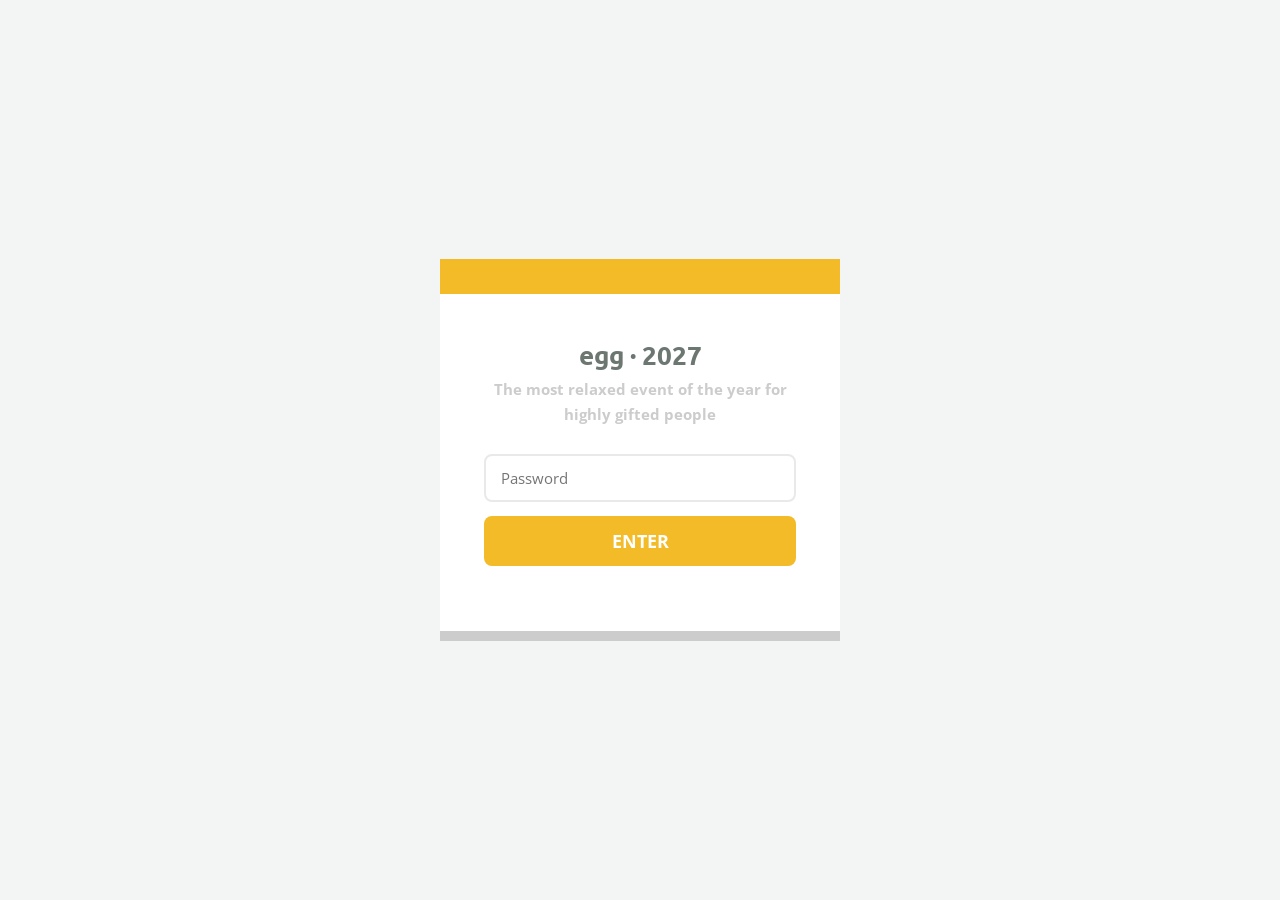
<file: index.html>
<!DOCTYPE HTML>
<!--
	TXT by HTML5 UP
	html5up.net | @ajlkn
	Free for personal and commercial use under the CCA 3.0 license (html5up.net/license)
-->
<html>
	<head>
		<script>
			if (sessionStorage.getItem('egg_auth') !== 'ok') {
				window.location.replace('login.html');
			}
		</script>
		<title>egg ‧ 2027</title>
		<meta charset="utf-8" />
		<meta name="viewport" content="width=device-width, initial-scale=1, user-scalable=no" />
		<meta name="theme-color" content="#F4BB29" />
		<meta name="description" content="egg ‧ 2027" />
		<link rel="manifest" href="manifest.json" />
		<link rel="icon" type="image/png" href="icons/icon-192.png" />
		<link rel="apple-touch-icon" href="icons/icon-192.png" />
		<link rel="stylesheet" href="assets/css/main.css" />
	</head>
 
	<body class="homepage is-preload">
		<div id="page-wrapper">
	
	
			<!-- Header -->
				<header id="header">
					<div class="logo container">
						<div>
							<h1 id="logo">egg ‧ 2027</h1>
							<p>Frankfurt am Main, May 27 - 30</p>
						</div>
					</div>
				</header>

			<!-- Navigation Menu -->
				<nav id="nav">
					<ul>
						<li class="current">
							<a href="#">Menu</a>
							<ul>
								<li><a href="#important-information">Important information</a></li>
								<li><a href="#venue">Venue & City</a></li>
								<li><a href="#getting-there">Getting there</a></li>							
								<li><a href="#programme">Programme</a></li>
								<li><a href="#germany">Germany Tips</a></li>
								<!--
								<li><a href="#community-welfare">Community Welfare</a></li>-->
								<li><a href="#emergency">Emergency</a></li>
								<li><a href="impressum.html">Legal</a></li>
							</ul>
						</li>

						<li><a href="index.html">Start</a></li>
						<li><a href="https://egg.3090.eu" target="_blank">3090.eu</a></li>
						<li><a href="https://wiki.3090.eu/2027/start" target="_blank">Wiki</a></li>
						<li><a href="https://dsc.3090.eu/categories" target="_blank">Tanagra</a></li>
						<li><a href="https://egg-shop.myspreadshop.net/" target="_blank">egg ‧ store</a></li>
					</ul>
				</nav>

			<!-- Banner -->
				<section id="banner">
					<div class="content">
						<h2>egg ‧ 2027</h2>
						<p>Frankfurt am Main, May 27 - 30</p>
						<p>The most relaxed event of the year for highly gifted people</p>
						<!-- Countdown -->
						<a href="#" class="button scrolly" id="countdownBtn" aria-live="polite" onclick="showEasterEgg(); return false;">T - loading...</a>
						<script>
							let easterEggActive = false;

							function updateCountdown() {
								if (easterEggActive) return;
								const eventDate = new Date("2027-05-27T10:00:00+02:00");
								const now = new Date();
								const diff = Math.max(0, eventDate - now);
								const totalSeconds = Math.floor(diff / 1000);
								const days = Math.floor(totalSeconds / 86400);
								const hours = Math.floor((totalSeconds % 86400) / 3600);
								const minutes = Math.floor((totalSeconds % 3600) / 60);
								const seconds = totalSeconds % 60;

								const pad = value => String(value).padStart(2, "0");
								document.getElementById("countdownBtn").textContent =
								`T - ${days}d ${pad(hours)}h ${pad(minutes)}m ${pad(seconds)}s`;
							}

							function showEasterEgg() {
								if (easterEggActive) return;
								easterEggActive = true;

								const eventDate = new Date("2027-05-27T10:00:00+02:00");
								const now = new Date();
								const totalSeconds = Math.floor(Math.max(0, eventDate - now) / 1000);

								document.getElementById("countdownBtn").textContent =
								`T - ${totalSeconds.toLocaleString()} seconds`;

								setTimeout(function() {
								easterEggActive = false;
								updateCountdown();
								}, 3000);
							}

							updateCountdown();
							setInterval(updateCountdown, 1000);
						</script>


					</div>
				</section>

			<!-- Main -->
				<section id="main">
					<div class="container">
						<div class="row gtr-200">
							<div class="col-12">

					<!-- Highlight -->		
					<section class="box highlight">

						<!-- Weather -->								
							<section id="weather-section" aria-label="Weather forecast">
									<div id="weather-widget" aria-live="polite" role="region" aria-label="Weather forecast">
										<div id="weather-today" class="weather-line" title="Today">Loading weather…</div>
										<div id="weather-tomorrow" class="weather-line" title="Tomorrow"></div>
									</div>
							</section>									
						<!-- Calendar & Important Information -->	
							<section>
							<ul class="calendar-days">
								<li><a href="days/thursday.html"><span class="day-number">27</span><span class="day-name">Thu</span></a></li>
								<li><a href="days/friday.html"><span class="day-number">28</span><span class="day-name">Fri</span></a></li>
								<li><a href="days/saturday.html"><span class="day-number">29</span><span class="day-name">Sat</span></a></li>
								<li><a href="days/sunday.html"><span class="day-number">30</span><span class="day-name">Sun</span></a></li>
							</ul>										<header>
									<h2 id="important-information">Important information & FAQ</h2>
									<p>Practical points that remain relevant throughout the meeting</p>
								</header>
								<ul class="actions">
									<li><button type="button" class="button" id="important-information-toggle" aria-expanded="false" aria-controls="important-information-content">Read</button></li>
								</ul>
								<div id="important-information-content" hidden style="text-align: left;">
								<p>
									The event is not open to the general public, but only to members of selected
									99.9th-percentile-plus (3.090 σ ↥) HIQ societies and their guests.
									See the <a href="https://egg.3090.eu/" target="_blank">Registration page</a> for more information.<br>
									Logistical details such as accommodation, travel, venue access and the
									programme are documented elsewhere and can be accessed through the site navigation.
								</p>

								<h3>🚭 Smoking</h3>
								<p>
									Smoking and vaping are <strong>not permitted in the building or the courtyard</strong>.<br>
									Please be considerate towards participants who are sensitive to smoke. When
									smoking outside, keep an appropriate distance from entrances, windows and
									other people, and avoid exposing others to smoke unnecessarily.
								</p>

								<h3>📸 Photography and Privacy</h3>

								<p>
									During the meeting, participants may take photographs and videos for private
									personal use. However, publishing, sharing or otherwise making available any
									image or video in which another participant is identifiable requires that
									person's explicit prior consent. Silence, lack of objection or the absence of
									a red lanyard do not constitute consent.<br>
									A red lanyard indicates that the wearer does not wish to be photographed,
									even for private use. Please respect this wish.<br>
									<strong>Participants are responsible for ensuring their own compliance with applicable
									privacy and data protection laws, including the</strong> <a href="https://gdpr-info.eu/" target="_blank">GDPR</a>. 
									The organisers cannot monitor or control the actions of individual participants and accept no
									responsibility for privacy or GDPR-related issues arising from photographs or
									videos taken, shared or published by attendees.
								</p>

								<h3>💐 Respect the People Doing the Work</h3>
								<p>
									egg is a meeting created by members for members, and it only happens because volunteers 
									invest a considerable amount of their personal time and effort. <br>
									Nobody is paid to organise, support or run the event.<br>
									Please treat volunteers with the same courtesy and respect you would expect yourself. 
									Be patient when help is needed, understand that resources are limited, and remember 
									that every contribution is made voluntarily. By participating, welcoming newcomers 
									and supporting one another, you help make egg a better experience for everyone.<br>
									➡️ Respect also means being mindful of volunteer workload, including
									<strong>consulting this wiki before asking questions</strong>.
								</p>
								<p>
									To ensure smooth coordination and technical stability, <strong> only official team
									members </strong>(identifiable by the red event logo) are authorised to communicate
									with venue staff regarding organisational matters. <br>
									Participants are kindly asked <strong>not to contact venue personnel directly or operate any technical
									equipment</strong>, including mixing consoles, lighting controls or accessing
									technical areas. If you have a request or notice a need, please contact a
									team member.
								</p>

								<h3>🫶🏻 Respect Vulnerabilities of Other Participants</h3>
								<p>
									egg is often described as having a uniquely familiar atmosphere. People
									speak openly about personal matters and vulnerabilities, and there is
									frequently generosity towards less well-off participants.<br>
									On rare occasions, some participants have felt that this openness was
									exploited, for example when private conversations later turned into
									unsolicited professional approaches, or when social generosity was perceived
									as being deliberately taken advantage of. There is a large grey area here;
									please err on the side of caution.
								</p>

								<h3>👌 Respect Others</h3>
								<p>
									We ask everyone not to reinforce the stereotype of highly gifted people as
									socially insensitive or awkward, especially when identifiable as part of the
									egg community. Courtesy, patience and basic social consideration are
									expected throughout the meeting.
								</p>

								<h3>🙋🏻‍♂️ Unannounced Guests</h3>
								<p>
									<strong>No unannounced or unregistered guests</strong> are allowed,
									regardless of how briefly someone intends to attend. If a person is present
									at the meeting, that person must be properly registered.
								</p>

								<h3>🐉 Animals</h3>
								<p>
									Participants are <strong>strongly advised to leave pets at home</strong>.
									No animals of any kind are permitted on the premises except for service
									animals that have been formally approved in advance by the organisers. All
									other animals—including emotional support animals, therapy animals and
									pets—will not be allowed entry.
								</p>

								<h3>🚂 Getting There</h3>
								<p>
									Please consider the environment when travelling and prefer trains over
									aeroplanes whenever possible. Alternatively, share a car. Frankfurt Airport
									is connected to local and international rail networks and offers a direct
									S-Bahn connection (S8 and S9) to Konstablerwache in less than 20 minutes for
									under €7.
								</p>

								<h3>🎹 Open Stage</h3>
								<p>
									We are planning to host our usual Open Stage, with more information to
									follow soon. If you have musical skills, would like to showcase something
									cultural (such as poetry readings or folk dance), or possess a unique
									talent that you would like to share, there are still open slots available.<br>
									Contact us at: <a href="mailto:open_stage@3090.eu">open_stage@3090.eu</a>
								</p>

								<h3>💬 Is There an Online Group for Participants?</h3>
								<p>
									We have a Discourse forum at
									<a href="https://dsc.3090.eu/categories" target="_blank">Discourse</a>
									where all registered participants are invited to join.
								</p>

								<h3>🕑 At What Time Does the Meeting Start and End?</h3>
								<p>
									As egg Thursday is a public holiday in some countries, the meeting begins on
									Thursday. Doors open at 10:00, and as people arrive the meeting gradually
									gets underway. By evening, a good number of participants are usually present.
									There is no formal programme on Thursday; some people go out for dinner,
									while others remain at the venue to welcome new arrivals. The venue closes
									at 22:00.<br>>
									On Sunday, participants generally gather again around 10:00. Those who went
									out on Saturday night may arrive later, while others may leave early to
									catch flights. Again, there is no organised programme—just conversation and
									socialising. The meeting officially ends at 14:00 on Sunday, although some
									participants may remain afterwards.
								</p>
								<p>
									<strong>In short: Thursday 10:00 to Sunday 14:00.</strong>
								</p>
								<ul class="actions">
									<li><button type="button" class="button" id="important-information-collapse">Collapse</button></li>
								</ul>
								</div>
							</section>
						</div>
				
							
				<!-- Content -->
				<div class="col-12">

					<!-- Venue & City -->
						<section id="venue" class="box blog">
							<h2 class="major"><span>Venue & City</span></h2>
							<div>
								<div class="row">
									<div class="col-9 col-12-medium">
										<div class="content">

										<style>
											#venue p {
												margin-bottom: 0.8em;
												line-height: 1.8;
											}																			
										</style>

											<!-- Featured Post -->
												<article class="box post">
													<header>
														<h3>Frankfurt am Main</h3>
														<p>Venue city 2024, 2026 and 2027</p>
														<ul class="meta">
															<li class="icon solid fa-map-marker-alt"><a href="https://en.wikipedia.org/wiki/Dominican_Monastery_(Frankfurt)" target="_blank">Venue: Dominikaner Kloster</a> - Kurt-Schumacher-Str. 23, 60311 Frankfurt am Main</li>
															<li class="icon solid fa-hotel"><a href="https://spenerhaus.de/" target="_blank">Hotel: Spenerhaus</a> - Dominikanergasse 5, 60311 Frankfurt am Main</li>
														</ul>
													</header>
													<span class="image featured"><img src="images/pic05.jpg" alt="" /></span>
													<p>
														Centrally located and easy to reach by public transport, the Dominikanerkloster provides a large hall, a dining hall, a private courtyard, 
														and a range of smaller rooms, offering flexible space for talks, socialising, games, and other activities.</p>
													<p>For participants who wish to stay close to the venue, we have reserved a number of rooms at the Spenerhaus Hotel, located nearby. 
														These rooms are available at a special reduced rate. Of course, this is merely an offer and not an obligation.<br>
														Frankfurt provides plenty of alternative accommodation options across all price ranges.</p>
													<a href="https://dsc.3090.eu/t/hotel-reservation-links-for-the-spenerhaus-hotel/773" class="button">Voucher for Spenerhaus hotel</a>
												</article>

										</div>
									</div>
									<div class="col-3 col-12-medium">
										<div class="sidebar">

											<!-- Archives -->
												<ul class="divided">
													<li>
														<article class="box post-summary">
															<h3 id="free-wifi">Free WiFi</h3>
															<ul class="meta" style="font-size: 0.9em; line-height: 1.3">
																<li class="icon solid fa-wifi"><strong>Venue</strong>: ERV-Gast (SYp-1894) </li>
																<li class="icon solid fa-wifi"><strong>City</strong>: FrankfurtFreeWifi</li>
															</ul>
														</article>
													</li>
													<li>
														<article class="box post-summary">
															<h3 id="interesting-places">Visit Frankfurt</h3>
															<ul class="meta" style="font-size: 0.9em; line-height: 1.3">
																<li class="icon solid fa-city"><a href="https://frankfurt.de/frankfurt-entdecken-und-erleben/sehenswuerdigkeiten"target="_blank">Interesting places</a></li>
																<li class="icon solid fa-landmark"><a href="https://frankfurt.de/themen/kultur/museen-und-kunst/museen-a-bis-z" target="_blank">Museums</a></li>
																<li class="icon solid fa-ship"><a href="https://www.visitfrankfurt.travel/en/booking/round-tours/boat-trips" target="_blank">Boat trips</a></li>
															</ul>
														</article>
													</li>																
													<li>
														<article class="box post-summary">
															<h3 id="next-atm">Next ATM</h3>
															<ul class="meta" style="font-size: 0.9em; line-height: 1.3">
																<li class="icon solid fa-money-bill"><a href="https://maps.app.goo.gl/TqbqY7F9dodHaAJv8" target="_blank">Deutsche Bank</a> - Zeil 57</li>
															</ul>
														</article>
													</li>
													<li>
														<article class="box post-summary">
															<h3 id="groceries-bakery">Groceries & bakery</h3>
															<ul class="meta" style="font-size: 0.9em; line-height: 1.3">
																<li class="icon solid fa-shopping-cart"><a href="https://maps.app.goo.gl/H3uoLoL9y54jdeUB8" target="_blank">Tegut Supermarket</a> - Kurt-Schumacher-Str. 30</li>
																<li class="icon solid fa-bread-slice"><a href="https://maps.app.goo.gl/H3uoLoL9y54jdeUB8" target="_blank">Eifler Bakery</a> (near Tegut) - Mo-So 06:00- 20:00</li>
															</ul>
														</article>
													</li>
													
												</ul>

										</div>
									</div>
								</div>
							</div>
						</section>

					<!-- Getting there -->
						<section id="getting-there" class="box features">
										<h2 class="major"><span>Getting there</span></h2>

										<div>
											<div class="row">
												<div class="col-3 col-6-medium col-12-small">

										<!-- Navigate -->
											<section class="box feature">
												<span class="image featured" id="navigate"><img src="images/pic01.jpg" alt="" style="cursor: pointer"/></span>
												<h3>Navigate</h3>
												<p class="address">
													Click on Eggli to see a small map.</p>
													<p>Kurt-Schumacher-Str. 23</p>
													<p>60311 Frankfurt am Main</p>
													<p>Germany</p>
													<p><strong>Coordinates:</strong> 50.112309, 8.687648
												</p>
												<ul class="actions">
													<li><a href="https://maps.app.goo.gl/SDqbVgAqcNruFNm79" class="button large" target="_blank">Google Maps</a></li>
													<li><a href="https://www.openstreetmap.org/?mlat=50.112309&mlon=8.687648#map=19/50.112309/8.687648" class="button alt large" target="_blank">OpenStreetMap</a></li>
													<li><a href="https://what3words.com/fakes.insects.mornings" class="button large" style="Background-color: rgb(148, 148, 148)" target="_blank">what3words</a></li>
												</ul>
											</section>

									</div>
									<div class="col-3 col-6-medium col-12-small">

										<!-- Public transport -->
											<section class="box feature">
												<a href="https://www.rmv.de/c/fileadmin/documents/PDFs/_RMV_DE/Linien_und_Netze/Liniennetzplaene/RMV-Schnellbahnplan_mit_Expressbussen.pdf" class="image featured" id="public-transport" target="_blank"><img src="images/pic02.jpg" alt="RMV-Schnellbahnplan mit Expressbussen 2026" /></a>
												<h3>Public transport</h3>
												<p class="transport-info">										
													See <a href="https://www.rmv.de/c/fileadmin/documents/PDFs/_RMV_DE/Linien_und_Netze/Liniennetzplaene/RMV-Schnellbahnplan_mit_Expressbussen.pdf" target="_blank">route map</a>.</p>
													<p>Please buy your ticket before using the public transport. </p>
													<p>To avoid last-minute stress, we recommend downloading the RMV app <strong>before</strong> your trip and setting it up in advance.</p>
													<p>Nearest stops: </p>
													<p><strong>Börneplatz</strong>: tram 11, 12, 18; bus 30, M36 </p>
													<p><strong>Konstablerwache</strong> (300m): S1, S2, S5, S6, S8, S9, U4, U5.</p>
													<p><strong>Tickets:</strong>
												</p>
												<ul class="actions">
													<li><a href="https://www.rmv.de/c/en/shop/app-rmvgo" class="button large" target="_blank">RMVgo App</a></li>
													<li><a href="https://www.rmv.de/c/en/shop/more-purchase-options/rmv-ticket-machines" class="button alt large" target="_blank">Ticket Machines</a></li>
												</ul>

											</section>

									</div>
									<div class="col-3 col-6-medium col-12-small">

										<!-- Airport -->
											<section class="box feature">
												<span class="image featured" id="airport"><img src="images/pic03.jpg" alt="" /></span>
												<h3>Airport</h3>
												<p class="airport-info">
													<strong>FRA Frankfurt Airport</strong> is the nearest airport.</p>
													<p> The train station is located in the underground level of 
													<a href="https://map.frankfurt-airport.com/?poi=regionalbahnhof" target="_blank">Terminal 1</a> (Level 0). </p>
													<p> S-Bahn lines S8 and S9 run every 15 minutes to <strong>Konstablerwache</strong> in ~20 minutes and costs about €7.
												</p>
											</section>

									</div>
									<div class="col-3 col-6-medium col-12-small">

										<!-- Parking -->
											<section class="box feature">
												<span class="image featured" id="parking"><img src="images/pic04.jpg" alt="" /></span>
												<h3>Parking</h3>
												<p class="parking-info">
													The site 'Parking in Hesse' shows free parking areas (P&R or P&M) outside of the city centre.<br>
													'Parkopedia' can be configured with expected arrival and departure times to find the best parking options and prices.<br>
												</p>
												<ul class="actions">
													<li><a href="https://parken.hessen.de/?laenge=8.684835&breite=50.113491&zoom=14.2" class="button large" target="_blank">Parking in Hesse</a></li>
													<li><a href="https://www.parkopedia.de/" class="button alt large" target="_blank">Parkopedia</a></li>
												</ul>
											</section>

									</div>
									
								</div>
							</div>
						</section>

					<!-- Programme -->
						<section id="programme" class="box features">
							<h2 class="major"><span>Programme</span></h2>
							<style>
								#programme .row {
									margin-top: 2em;
								}
								#programme .row:first-of-type {
									margin-top: 0;
								}
								#programme .actions .button {
									padding: 0.3em 0.8em !important;
								}
								#programme .actions {
									margin-top: 0.1em;
								}
								#programme p {
									margin-bottom: 0.35em;
									line-height: 1.4;
								}
																
							</style>

							<div>
								<div class="row">

									<!-- Presentations -->
									<div class="col-2 col-12-small">
										<span class="image featured"><img src="images/logo.png" alt="" /></span>
									</div>
									<div class="col-4 col-12-small">
										<h3>Presentations</h3>
										<p>
											A selection of interesting presentations will take place throughout the event, offering insights, 
											ideas, and inspiration from members of the community. Whether sharing knowledge, experiences, 
											or personal projects, the speakers will provide plenty of opportunities to learn something new 
											and spark engaging discussions. See further descriptions in Tanagra.
										</p>
										<ul class="actions">
													<li><a href="https://dsc.3090.eu/t/presentations/777" class="button small" target="_blank">Presentations (Discourse)</a></li>
										</ul>
									</div>

									<!-- Open Stage -->
									<div class="col-2 col-12-small">
										<span class="image featured"><img src="images/logo.png" alt="" /></span>
									</div>
									<div class="col-4 col-12-small">
										<h3>Open Stage</h3>
										<p>
											The Open Stage is an opportunity to share music, poetry, dance, comedy, magic, or any other form of 
											performance in a relaxed and supportive atmosphere. Whether polished or experimental, all contributions are welcome.</p>
										<p>If you would like to perform, please sign up as early as possible and let the organisers know about any special requirements.</p>
										<p>We look forward to seeing and hearing your creations!</p>										
										<ul class="actions">
											<li><a href="mailto: open_stage@3090.eu" class="button small">Contact (e-mail)</a></li>
										</ul>
									</div>							
								</div>

								<div class="row">

									<!-- Karaoke -->
									<div class="col-2 col-12-small">
										<span class="image featured"><img src="images/karaoke-egg.jpg" alt="" /></span>
									</div>
									<div class="col-4 col-12-small">
										<h3>Karaoke</h3>
										<p>As is tradition since 2018, we will have Karaoke this year as well.
											 Like in the previous years, our CKO (Chief Karaoke Officer) will be using the 
											 Karafun application as the tool to play the music and maintain the playlist.</p>											 
										<p>In order to add your song to the playlist, you need to use an internet connected device 
											 to access a URL being displayed throughout the session.</p>
										<p><strong>Georg K., official CKO</strong></p>
										
										<ul class="actions">
											<li><a href="https://www.karafun.de/" class="button small" target="_blank">Karafun</a></li>
										</ul>
									</div>

									<!-- Ben-Gunn Reception -->
									<div class="col-2 col-12-small">
										<span class="image featured"><img src="images/BenGunn.jpg" alt="" /></span>
									</div>
									<div class="col-4 col-12-small">
										<h3>Ben-Gunn Reception</h3>
										<p>I (i.e. Thorsten) was quite shocked a while ago when I was asked TWICE why the “Ben Gunn”-Reception was called the 
											 “Ben Gunn”-Reception.</p>
										<p>Honestly, I never even considered that there could be anyone who hasn't heard of Ben Gunn and his 
											 importance for the egg-meeting. In order to avoid similarly embarassing scenes in the future, I thought I'd add 
											 some information. </p>
										<p>You all have read or watched R. L. Stevenson's “Treasure Island”. You all remember that the treasure had been found 
											and then hidden elsewehere by a guy who had been marooned on the island for quite a while. </p>
										<p>So here's his introduction (and this is why we celebrate this ingenious, quirky man who was obviously a bit odd, 
											obviously intelligent and obviously likes cheese as one of the earliest TNSers): 
										</p>
										<ul class="actions">
											<li><a href="https://literaturepage.com/read/treasureisland-87.html" class="button small" target="_blank">Read passage</a></li>
										</ul>
									</div>

									

								</div>
							</div>
						</section>

					<!-- Germany -->
						<section id="germany" class="box features">
							<h2 class="major"><span>Germany Tips</span></h2>

							<div>
								<div class="row">
									<!-- Recycling -->
									<div class="col-3 col-6-medium col-12-small">								
									<section class="box feature">
												<span class="image featured" id="Recycling"><img src="images/bottle.png" alt="" /></span>
												<h3>Recycling</h3>
												<p> Recycle deposit bottles (see logo) - do not throw them in the garbage! We will have an extra bag for collecting them at the venue.</p>
												<p> Try to recycle as much as possible, and use the appropriate bins for paper, plastic, glass, and other materials.</p>
												<ul class="actions">
													<li><a href="https://www.how-to-germany.com/pfand-in-germany" class="button large" target="_blank">Deposit bottles</a></li>
													<li><a href="https://www.how-to-germany.com/recycling-in-germany/" class="button alt large" target="_blank">Recycling in Germany</a></li>
												</ul>
									</section>
									</div>
									
									<!-- Restaurants & Tipping -->
									<div class="col-3 col-6-medium col-12-small">									
									<section class="box feature">
												<span class="image featured" id="tipping"><img src="images/fried-egg.jpg" alt="" /></span>
												<h3>Restaurants & Tipping</h3>
												<p class="tipping-info">
													Restaurant bills are usually paid individually, with each person paying for their own food and drinks.<br> 
													It is customary to tip around 5-10% by rounding up the bill and telling the server the total amount you wish to pay, 
													rather than leaving money on the table.</p>
													<p>Please note that some restaurants in Germany accept cash only and do not take credit cards.
												</p>
									</section>
									</div>

									<!-- Tax free -->
									<div class="col-3 col-6-medium col-12-small">						
									<section class="box feature">
												<span class="image featured" id="Tax free"><img src="images/taxfree.png" alt="" /></span>
												<h3>Tax Free Shopping</h3>
												<p>
													Enjoy tax-free shopping in Germany (non-EU citizens). Bring your passport and purchase items 
													at participating stores to get a refund on the VAT you paid.
												</p>
												<ul class="actions">
													<li><a href="https://www.zoll.de/EN/Private-individuals/Travel/Leaving-Germany/Tax-free-shopping/tax-free-shopping_node.html" class="button large" target="_blank">Tax Free Shopping</a></li>
												</ul>
									</section>
									</div>
								
									<!-- Schengen visa -->
									<div class="col-3 col-6-medium col-12-small">									
									<section class="box feature">
												<span class="image featured" id="Schengen visa"><img src="images/Pass.png" alt="" /></span>
												<h3>Do you need a visa?</h3>
												<p>
													Citizens of visa-waiver countries can stay in Germany for up to 90 days without a visa. <br>
													All others require a Schengen visa.
												</p>
												<ul class="actions">
													<li><a href="https://videx.diplo.de/videx/visum-erfassung/en/videx-kurzfristiger-aufenthalt" class="button large" target="_blank">Request Schengen visa</a></li>
													<li><a href="https://www.auswaertiges-amt.de/en/visa-service/231148-231148" class="button alt large" target="_blank">Visa-waiver countries</a></li>
												</ul>
									</section>
									</div>  
								</div>       
							</div> 
						</section>

					<!-- Community Welfare 
						<section id="community-welfare" class="box blog">
							<h2 class="major"><span>Community Welfare</span></h2>
							<div>
								<div class="row">
									<div class="col-8 col-12-medium">
										<div class="content">
											<style>
												#community-welfare .feature {
													text-align: left;
												}
												#community-welfare .feature h3,
												#community-welfare .feature p {
													margin: 0 0 0.3em 0;
												}
												#community-welfare p {
													margin-bottom: 0.35em;
												}
											</style>

											<article class="box post">
												<header>
													<h3>Community Welfare Team</h3>
													<p>Available throughout the event for personal or interpersonal concerns</p>
												</header>
												<p>
													A Community Welfare Team is available throughout the event for personal or interpersonal concerns.<br>
													Be aware that the team is not a professional counselling service, but rather a group of volunteers who committed to 
													providing support and assistance to participants in need.
													They are available for conflicts, uncomfortable situations, misunderstandings, or simply when someone needs to talk.
												</p>
												<p><strong>All conversations are treated confidentially.</strong> The team operates independently and can be contacted in person,
													by phone, or via Signal. See contact information in <a href="https://dsc.3090.eu/t/community-welfare/779">Discourse (Tanagra)</a>.</p>
												<p>Or write an e-mail to:</p>
												<a href="https://dsc.3090.eu/t/community-welfare/779" class="button">Contact the Welfare Team</a>
											</article>

										</div>
									</div>
									<!-- Sidebar / hier noch ausklammern
									<div class="col-4 col-12-medium">
										<div class="sidebar">
											<span class="image featured"><img src="images/flower-egg.jpg" alt="" /></span>
										</div>
									</div>
								</div>
							</div>
						</section>
						-->


					<!-- Medical emergencies -->
						<section id="emergency" class="box blog">
							<h2 class="major"><span>Medical emergencies</span></h2>
							<div>
								<div class="row">
									<div class="col-8 col-12-medium">
										<div class="content">

										<!-- Featured Post -->
											<article class="box post">
												<header>
													<h3>Medical emergencies during the event</h3>
													<p>In case of life threatening emergencies call 112</p>
													<ul class="meta" style="font-size: 1em; line-height: 1.5">
														<li class="icon solid fa-hospital"><strong>Next hospital: </strong>Bürgerhospital Frankfurt - 
															Nibelungenallee 37–41, 60318 Frankfurt am Main <br>(2,5 km from venue)</li>
															</li>															
														<li class="icon solid fa-subway">Underground: U5 from "Konstablerwache" to "Deutsche Nationalbibliothek"</li>
														<li class="icon solid fa-phone">Tel. +49 69 1500-0</li>
													</ul>
												</header>
												<span class="image featured"><img src="images/112-egg.jpg" alt="" /></span>
												<p>														
													Volunteer physicians will be available during the event to assist with medical emergencies.
													See contacts in <a href="https://dsc.3090.eu/t/physicians-egg-only-emergencies/778" target="_blank">Discourse (Tanagra)</a>.<br>
													As these volunteers are attending as participants as well, please respect their time and privacy 
													by limiting requests to <strong>urgent</strong> medical situations.<br>
													For smaller medical issues, please visit a local physician or pharmacy.							
												</p>
												<a href="https://maps.app.goo.gl/E6hgecuKWKUQutqU9" target="_blank" class="button" style="Background-color: rgb(218, 10, 10)">Google Maps: Bürgerhospital</a>
											</article>

									</div>
								</div>
									<!-- Sidebar -->
									<div class="col-4 col-12-medium">
										<div class="sidebar">											
												<ul class="divided">
													<li>
														<article class="box post-summary">
															<h3>Physicians @ egg</h3>
															<ul class="meta" style="font-size: 0.9em"; line-height: 1.3">
																<li class="icon solid fa-user-md"><a href="https://dsc.3090.eu/t/physicians-egg-only-emergencies/778" target="_blank">Dr. Victor Frankenstein</a></li>
																<li class="icon solid fa-user-md"><a href="https://dsc.3090.eu/t/physicians-egg-only-emergencies/778" target="_blank">Dr. Hannibal Lecter</a></li>
																<li class="icon solid fa-user-md"><a href="https://dsc.3090.eu/t/physicians-egg-only-emergencies/778" target="_blank">Dr. Gregory House</a></li>
															</ul>
														</article>
													</li>
													<li>
														<article class="box post-summary">
															<h3>Local medical service</h3>
															<ul class="meta" style="font-size: 0.9em; line-height: 1.3">
																<li class="icon solid fa-user-md"><a href="https://www.praxis-grandjean.de/" target="_blank">Physician at the Konstablerwache</a>-<br> Reineckstr. 1, 60313 Frankfurt</li>
																<li class="icon solid fa-clinic-medical"><a href="https://www.buergerhospital-ffm.de/anfahrt-kontakt/" target="_blank">Out-of-hours medical service</a> in the Bürgerhospital</li>
																<li class="icon solid fa-laptop-medical"><a href="https://bereitschaftspraxen.116117.de/" target="_blank">Find on-call practices</a></li>
															</ul>
														</article>
													</li>		
													<li>
														<article class="box post-summary">
															<h3>Next pharmacy</h3>
															<ul class="meta" style="font-size: 0.9em; line-height: 1.3">
																<li class="icon solid fa-pills"><a href="https://maps.app.goo.gl/N3XFTowNP73ydSDeA" target="_blank">The Apple Pharmacy </a><br>(Fr-Sa 08:30-19:00)</li>
																<li class="icon solid fa-history"><a href="https://www.apotheken.de/apotheken-und-notdienste-suchen/" target="_blank">Find an open pharmacy (any time)</a></li>
															</ul>
														</article>
													</li>																								
													<li>
														<article class="box post-summary">
															<h3>Health insurance for tourists</h3>
															<ul class="meta" style="font-size: 0.9em; line-height: 1.3">
																<li>If you require a Schengen visa to visit Germany, travel health insurance is mandatory and must cover medical 
													emergencies throughout the Schengen Area. Visitors from visa-exempt countries are not required to have it, 
													but it is strongly recommended.</li>
																<li class="icon solid fa-file-medical"><a href="https://www.germany-visa.org/insurances-germany/travel-insurance/" target="_blank">Travel Health Insurance</a></li>
															</ul>
														</article>
													</li>
												</ul>

											</div>	
										</div>
										</div>
									</div>
						</section>

			<!-- Yolk Separator -->
			<div id="yolk-separator">
					<style>
					#yolk-separator {
						width: 100%;
						line-height: 0;
						overflow: hidden;
						background: #fff;
					}

					#yolk-separator img {
						width: 100%;
						display: block;
						border-radius: 0;
					}
					</style>

				<img src="images/dripping-yolk.jpg" alt="" aria-hidden="true" />
			</div>


			<!-- Footer -->
			<footer id="footer">
				<div class="container">
					<div class="row gtr-200">
						<div class="col-12">

							<!-- About -->
								<section>
									<h2 class="major"><span>Contact the organizers</span></h2>
									<p>
										For questions or concerns, please contact the organizers at <a href="mailto:info@3090.eu">info@3090.eu</a>
									</p>
								</section>

						</div>
					</div>

					<div id="footer-bottom">
						<span>(c) <a href="https://www.linkedin.com/in/viviana-mueller/" target="_blank">Viviana Müller</a></span>
						<span class="sep">|</span>
						<span>Design based on: <a href="http://html5up.net/txt" target="_blank">HTML5 UP</a></span>
						<span class="sep">|</span>
						<a href="impressum.html">Legal Notice (Impressum) | Privacy Policy</a>
					</div>

				</div>
			</footer>
			<!-- FooterEND -->


		</div> <!-- Page wrapper - do not delete -->

		

	<!-- Weather Scripts -->
		<div>
			<script src="assets/js/jquery.min.js"></script>
			<script src="assets/js/jquery.dropotron.min.js"></script>
			<script src="assets/js/jquery.scrolly.min.js"></script>
			<script src="assets/js/browser.min.js"></script>
			<script src="assets/js/breakpoints.min.js"></script>
			<script src="assets/js/util.js"></script>
			<script src="assets/js/main.js"></script>
			<script>
				async function loadWeather() {
					const lat = 50.1109;
					const lon = 8.6821;
					const elToday = document.getElementById('weather-today');
					const elTomorrow = document.getElementById('weather-tomorrow');
					if (!elToday || !elTomorrow) return;

					const url = `https://api.open-meteo.com/v1/dwd-icon?latitude=${lat}&longitude=${lon}&daily=temperature_2m_max,temperature_2m_min,weather_code&forecast_days=2&timezone=Europe%2FBerlin`;

					try {
						const resp = await fetch(url, { cache: 'no-cache' });
						if (!resp.ok) throw new Error('Weather API ' + resp.status);
						const data = await resp.json();
						const days = data.daily;
						if (!days || !Array.isArray(days.time) || days.time.length === 0) throw new Error('No weather data');

						function mapCode(code) {
							if (code === 0) return '☀️ Clear';
							if (code >= 1 && code <= 3) return '⛅ Partly cloudy';
							if (code >= 45 && code <= 48) return '🌫️ Fog';
							if ((code >= 51 && code <= 67) || (code >= 80 && code <= 82)) return '🌧️ Rain';
							if (code >= 71 && code <= 77) return '❄️ Snow';
							if (code >= 95 && code <= 99) return '⛈️ Thunder';
							if (code >= 4 && code <= 49) return '☁️ Cloudy';
							return '🌤️ Mixed';
						}

						function renderText(idx) {
							const dateISO = days.time[idx];
							const min = Math.round(days.temperature_2m_min[idx]);
							const max = Math.round(days.temperature_2m_max[idx]);
							const code = days.weather_code[idx];
							const label = mapCode(code);
							const weekday = new Date(dateISO + 'T00:00:00').toLocaleDateString('en-GB', { weekday: 'long' });
							return `${weekday}  ${label}  ${min}° / ${max}°`;
						}

						elToday.textContent = renderText(0);
						elTomorrow.textContent = days.time.length > 1 ? renderText(1) : '';
					} catch (err) {
						console.warn('Weather load failed:', err);
						if (!elToday.textContent) elToday.textContent = '';
						if (!elTomorrow.textContent) elTomorrow.textContent = '';
					}
				}

				loadWeather();
			</script>
			<script>
				const importantInformationToggle = document.getElementById('important-information-toggle');
				const importantInformationCollapse = document.getElementById('important-information-collapse');
				const importantInformationContent = document.getElementById('important-information-content');

				function setImportantInformationExpanded(expanded) {
					importantInformationContent.hidden = !expanded;
					importantInformationToggle.setAttribute('aria-expanded', String(expanded));
				}

				importantInformationToggle.addEventListener('click', function () {
					setImportantInformationExpanded(true);
				});

				importantInformationCollapse.addEventListener('click', function () {
					setImportantInformationExpanded(false);
					importantInformationToggle.focus();
				});
			</script>
		</div>

		<!-- Weather Modal -->
			<div id="weather-modal" style="display:none; position:fixed; inset:0; z-index:9999; background:rgba(0,0,0,0.7); align-items:center; justify-content:center; padding:1em;">
				<div style="background:#fff; border-radius:10px; width:90%; max-width:700px; overflow:hidden; box-shadow:0 2em 4em rgba(0,0,0,0.4);">
					<div style="background:#F4BB29; padding:0.75em 1.25em; display:flex; align-items:center; justify-content:space-between;">
						<span style="font-family:'Ubuntu',sans-serif; font-weight:700; font-size:1.1em; color:#000;">Weather forecast next 8 days</span>
						<button onclick="document.getElementById('weather-modal').style.display='none'" style="background:none; border:none; font-size:1.6em; font-weight:700; color:#000; cursor:pointer; line-height:1; padding:0; width:auto;">✕</button>
					</div>
					<iframe id="weather-iframe" src="https://www.yr.no/en/content/2-2925533/table.html?mode=light" style="width:100%; height:506px; border:0; border-radius:0;" title="Weather forecast for the next 8 days"></iframe>
				</div>
			</div>
		
			<script>
				document.getElementById('weather-widget').addEventListener('click', function() {
					var modal = document.getElementById('weather-modal');
					var iframe = document.getElementById('weather-iframe');
					var titleBarHeight = 54;
					var padding = 32;
					var available = window.innerHeight * 1.5 - titleBarHeight;
					iframe.style.height = Math.min(506, available) + 'px';
					modal.style.display = 'flex';
				});

				document.getElementById('weather-modal').addEventListener('click', function(e) {
					if (e.target === this) this.style.display = 'none';
				});

				document.addEventListener('keydown', function(e) {
					if (e.key === 'Escape') document.getElementById('weather-modal').style.display = 'none';
				});
			</script>	

	<!-- Show map -->
		<script>
			document.addEventListener('DOMContentLoaded', function() {
				document.querySelector('#navigate img').addEventListener('click', function() {
					var mapTab = window.open('', '_blank');
					mapTab.document.write('<html><head><meta name="viewport" content="width=device-width, initial-scale=1, user-scalable=yes"/><title>Venue Map</title><style>body{margin:0;background:#000;display:flex;flex-direction:column;align-items:center;}button{position:fixed;top:0.75em;right:0.75em;width:2.25em;height:2.25em;border-radius:50%;background:#F4BB29;color:#fff;font-size:1.1em;font-weight:700;border:none;cursor:pointer;box-shadow:-4px 4px 8px rgba(0,0,0,0.6);}img{width:100vw;display:block;}</style></head><body><button onclick="window.close()">✕</button><img src="' + window.location.origin + '/egg/images/map.jpg' + '"/></body></html>');
					mapTab.document.close();
				});
			});
		</script>

	<!-- Easter Egg: Ben Gunn cheese rain -->
		<script>
		document.querySelector('img[src="images/BenGunn.jpg"]').addEventListener('click', function() {
			const count = 18;
			for (let i = 0; i < count; i++) {
			setTimeout(function() {
				const piece = document.createElement('img');
				piece.src = 'images/cheese.png';
				piece.style.cssText = [
				'position:fixed',
				'top:-80px',
				'left:' + Math.random() * 100 + 'vw',
				'width:' + (80 + Math.random() * 60) + 'px',
				'height:auto',
				'border-radius:6px',
				'z-index:99999',
				'pointer-events:none',
				'transition:top ' + (1.5 + Math.random() * 1.5) + 's ease-in, transform ' + (1.5 + Math.random() * 1.5) + 's linear',
				'transform:rotate(' + (Math.random() * 360) + 'deg)',
				'filter:none',
				'mix-blend-mode:normal',
				].join(';');

				document.body.appendChild(piece);

				requestAnimationFrame(function() {
				requestAnimationFrame(function() {
					piece.style.top = '110vh';
					piece.style.transform = 'rotate(' + (Math.random() * 720) + 'deg)';
				});
				});

				setTimeout(function() {
				if (document.body.contains(piece)) document.body.removeChild(piece);
				}, 4000);

			}, i * 120);
			}
		});
		</script>

	<!-- Register Service Worker -->
			<script>
			if ('serviceWorker' in navigator) {
				window.addEventListener('load', function() {
				navigator.serviceWorker.register('service-worker.js')
					.then(function(registration) {
					console.log('Service Worker registered successfully:', registration);
					})
					.catch(function(err) {
					console.log('Service Worker registration failed:', err);
					});
				});
			}
			</script>

	</body>
</html>
</file>
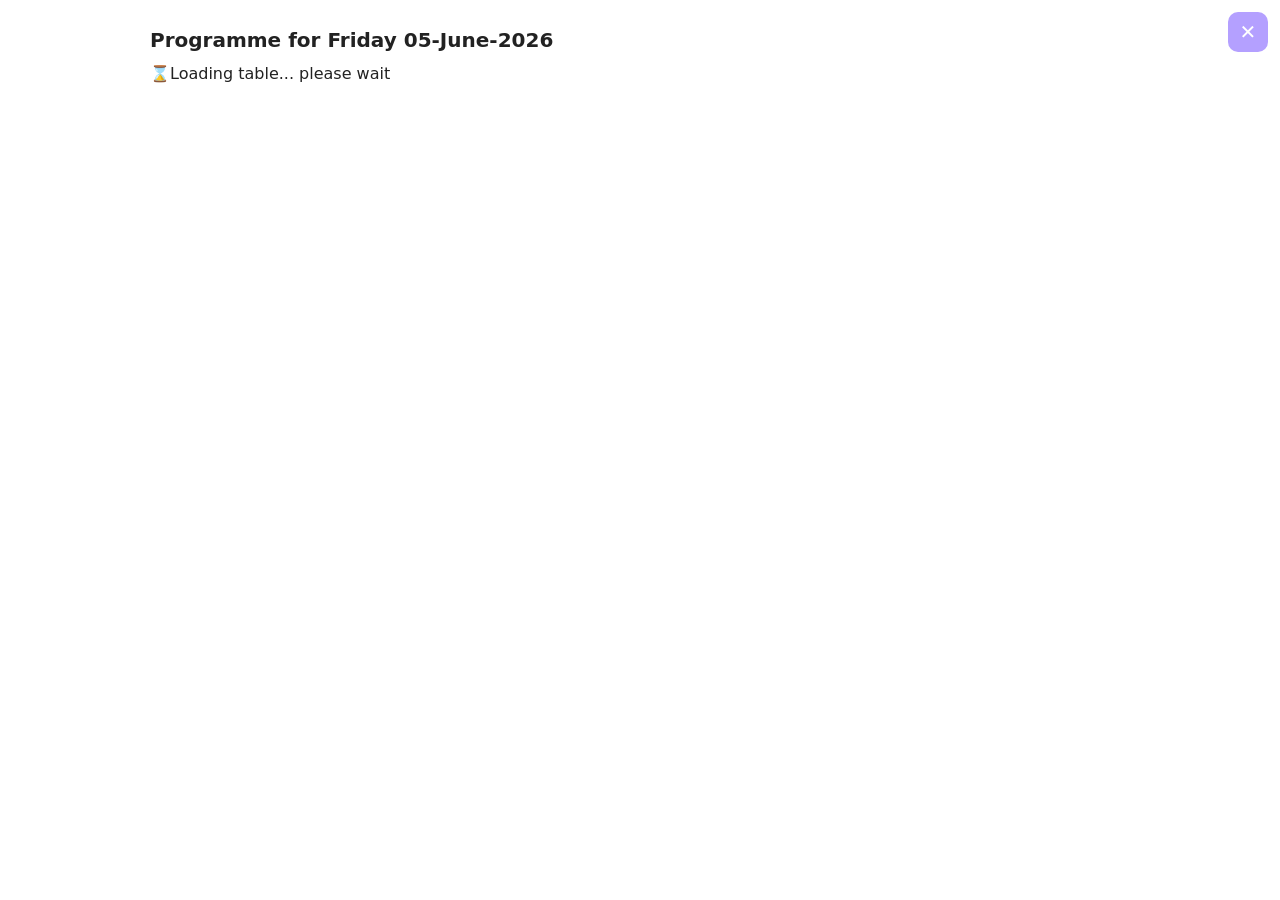
<file: Fri-05.html>
<!doctype html>
<html lang="en">
<head>
  <meta charset="utf-8">
  <meta name="viewport" content="width=device-width, initial-scale=1">
  <title>Programme for Friday 05-June-2026</title>

  <style>
    body {
      font-family: Inter, system-ui, Arial, sans-serif;
      padding: 20px;
      background: #fff;
      color: #222;
    }
    .container {
      max-width: 980px;
      margin: 0 auto;
    }
    h1 {
      font-size: 1.25rem;
      margin: 0 0 12px;
    }
    .back {
      margin-bottom: 12px;
      display: inline-block;
    }
    table.timeline {
      width: 100%;
      border-collapse: collapse;
    }
    table.timeline td {
      border: 1px solid #e0e0e0;
      padding: 10px;
      vertical-align: top;
    }
    table.timeline td.time {
      width: 110px;
      white-space: nowrap;
      font-weight: 600;
    }
    @media (max-width: 600px) {
      table.timeline td.time {
        width: 90px;
      }
    }
   .close-page{
    position: fixed;
    top: 12px;
    right: 12px;
    left: auto;
    width: 40px;
    height: 40px;
    display: flex;
    align-items: center;
    justify-content: center;
    background: #B4A0FF;
    color: #FFFFFF;
    border-radius: 10px;
    text-decoration: none;
    font-size: 20px;
    font-weight: 700;
    z-index: 9999;
  } 
    </style>
  </head>
  
  <body>
  <a class="close-page" href="./index.html" aria-label="Back to main page">✕</a>    
  <div class="container">
    <h1>Programme for Friday 05‑June‑2026</h1>
    <div id="timeline-loading">⌛Loading table... please wait</div>
    <table class="timeline" aria-label="Friday program">
      <tbody id="timeline-body"></tbody>
    </table>
  </div>

  <script>
    const loading = document.getElementById('timeline-loading');
    fetch('https://script.google.com/macros/s/AKfycbx_1ZgtsyNvdcd027rrZlbDclPffinsDBxIOhoJL_fsNvce86Deid4WFibcHOjmX6pyNg/exec?day=Fri-05')
      .then(response => response.json())
      .then(data => {
        const tbody = document.getElementById('timeline-body');
        tbody.innerHTML = '';

        data.items.forEach(item => {
          const row = document.createElement('tr');
          row.innerHTML = `
            <td class="time">${item.time}</td>
            <td class="event">${item.description}</td>
          `;
          tbody.appendChild(row);
        });
        if (loading) loading.style.display = 'none';
      })
      .catch(err => console.error('Failed to load timeline', err));
  </script>
</body>
</html>
</file>
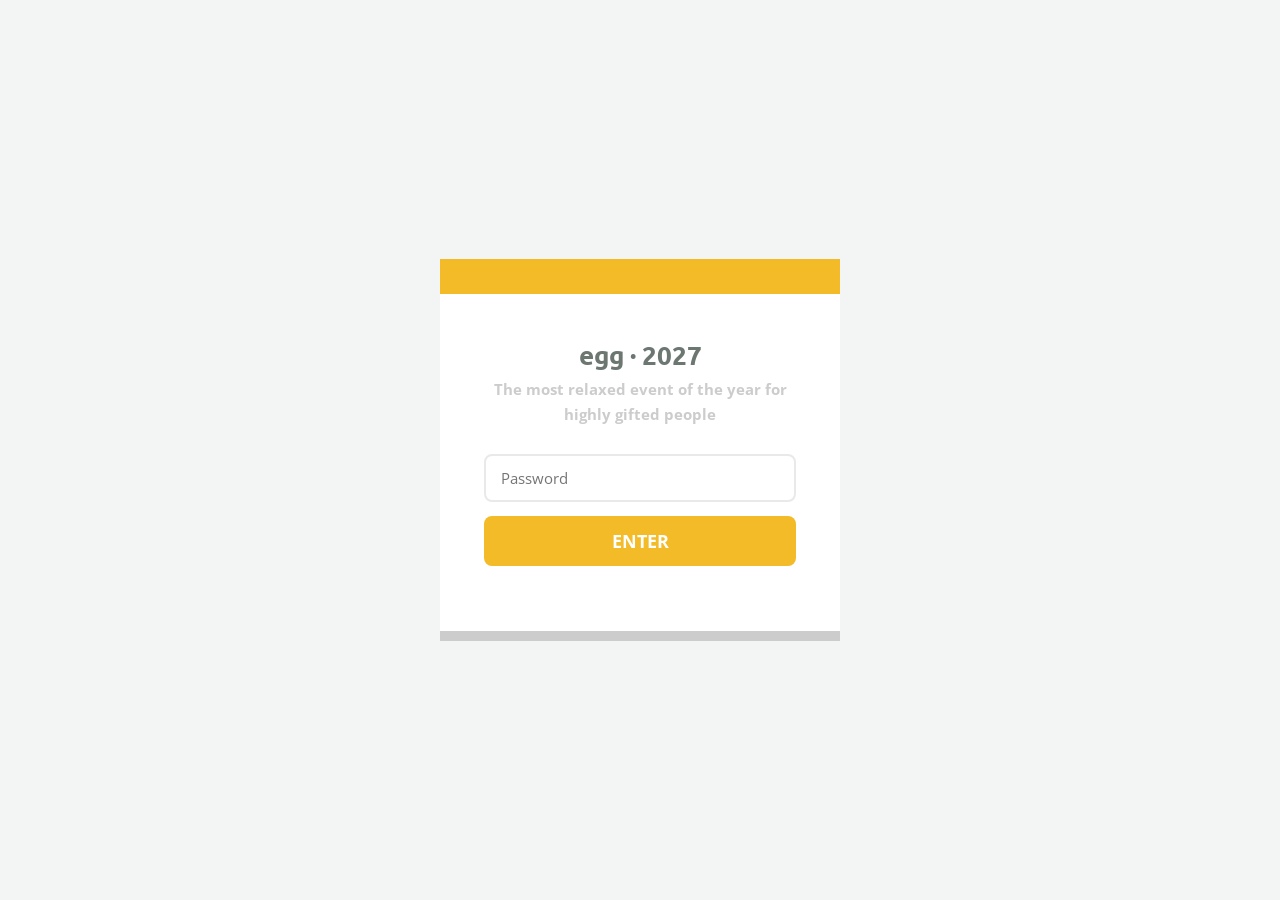
<file: impressum.html>
<!DOCTYPE html>
<html lang="en">
<head>
  <script>
      if (sessionStorage.getItem('egg_auth') !== 'ok') {
          window.location.replace('../login.html');
      }
  </script>
  <meta charset="utf-8" />
  <meta name="viewport" content="width=device-width, initial-scale=1" />
  <title>Impressum and Privacy Policy</title>
  <meta name="robots" content="noindex" />
  <link rel="stylesheet" href="https://fonts.googleapis.com/css?family=Open+Sans:400,400italic,700,700italic|Open+Sans+Condensed:700" />
  <style>
    *, *:before, *:after { box-sizing: border-box; }

    html, body {
      margin: 0;
      padding: 0;
      background: #f2f5f3;
      color: #6b7770;
      font-family: 'Open Sans', sans-serif;
      font-weight: 400;
      font-size: 13pt;
      line-height: 2em;
    }

    main {
      max-width: 900px;
      margin: 0 auto;
      padding: 48px 32px 80px;
    }

    h1, h2, h3 {
      font-family: 'Open Sans Condensed', sans-serif;
      font-weight: 700;
      color: #6b7770;
      line-height: 1.3;
      margin: 0 0 0.5em 0;
    }

    h1 { font-size: 2.2em; margin-bottom: 0.4em; }
    h2 { font-size: 1.65em; margin-top: 1.6em; }
    h3 { font-size: 1.25em; margin-top: 1.4em; }

    p { margin: 0 0 1em 0; }

    a {
      color: #006376;
      text-decoration: underline;
    }
    a:hover { text-decoration: none; }

    address { font-style: normal; }

    ul {
      list-style: disc;
      margin: 0 0 1em 1.4em;
      padding: 0;
    }
    li { margin: 0 0 0.4em; }

    hr {
      border: none;
      border-top: solid 2px #e7eae8;
      margin: 2.5em 0;
    }

    code {
      font-family: monospace;
      font-size: 0.9em;
      background: #e7eae8;
      padding: 1px 5px;
      border-radius: 4px;
    }

    .card {
      background: #fff;
      border: solid 2px #e7eae8;
      border-radius: 12px;
      padding: 24px 28px;
      margin: 1.5em 0;
    }

    .topnav {
      display: flex;
      gap: 10px;
      flex-wrap: wrap;
      margin: 0 0 2em;
    }

    .topnav a {
      background: #fff;
      border: solid 2px #e7eae8;
      border-radius: 999px;
      padding: 6px 16px;
      font-family: 'Open Sans Condensed', sans-serif;
      font-weight: 700;
      font-size: 0.9em;
      text-decoration: none;
      color: #6b7770;
      text-transform: uppercase;
      letter-spacing: 0.04em;
      transition: border-color 0.15s, color 0.15s;
    }

    .topnav a:hover {
      border-color: #F4BB29;
      color: #4a4f4c;
    }

    .note {
      background: #fff;
      border-left: solid 5px #F4BB29;
      border-radius: 0;
      padding: 12px 16px;
      margin: 1em 0 0;
      font-size: 0.95em;
      color: #6b7770;
    }

    .close-page {
      position: fixed;
      top: 14px;
      right: 14px;
      width: 44px;
      height: 44px;
      display: flex;
      align-items: center;
      justify-content: center;
      background: #F4BB29;
      color: #fff;
      border-radius: 10px;
      text-decoration: none;
      font-size: 20px;
      font-weight: 700;
      z-index: 9999;
      transition: background 0.15s;
    }

    .close-page:hover {
      background: #d9a420;
      text-decoration: none;
      color: #fff;
    }

    @media screen and (max-width: 736px) {
      html, body { font-size: 11pt; }
      main { padding: 48px 20px 60px; }
      h1 { font-size: 1.75em; }
      h2 { font-size: 1.35em; }
    }

    @media screen and (max-width: 360px) {
      html, body { font-size: 10pt; }
    }
  </style>
</head>
<body>
  <a class="close-page" href="/egg/" aria-label="Back to main page">✕</a> 

  <main>
    <h1>Impressum &amp; Privacy Policy</h1>

    <nav class="topnav" aria-label="Page navigation">
      <a href="#impressum">Impressum</a>
      <a href="#privacy">Privacy Policy</a>
    </nav>

    <section id="impressum" class="card" aria-labelledby="impressum-heading">
      <h2 id="impressum-heading">Impressum</h2>

      <p><strong>Viviana Müller</strong></p>
      <address>
        Lyoner Straße 54<br />
        60528 Frankfurt am Main<br />
        Germany<br />
        E-mail: <a href="mailto:viv.mueller+tns@gmail.com">viv.mueller+tns@gmail.com</a>
      </address>
    </section>

    <hr />

    <section id="privacy" class="card" aria-labelledby="privacy-heading">
      <h2 id="privacy-heading">Privacy Policy</h2>
      <p>
        This website is a single-page event app for egg-2027. It is designed to provide information and links only.
        It does not include registration forms, login accounts, comment fields, newsletters, advertising tools, or analytics tools.
      </p>

      <h3>1. Controller</h3>
      <p>The controller responsible for this website is:</p>
      <p>
        <strong>Viviana Müller</strong><br />
        Lyoner Straße 54<br />
        60528 Frankfurt am Main<br />
        Germany<br />
        E-mail: <a href="mailto:viv.mueller+tns@gmail.com">viv.mueller+tns@gmail.com</a>
      </p>

      <h3>2. Hosting</h3>
      <p>
        This website is hosted on GitHub Pages, which publishes the static files stored in the repository.
        The website itself does not use a separate backend server or database operated by us.
      </p>

      <h3>3. Data processed when you use this website</h3>
      <p>
        We do not actively collect personal data through the website itself. There is no contact form, no user account, no upload form, and no message function.
      </p>
      <ul>
        <li>No personal data is entered into this website by default.</li>
        <li>No analytics, tracking, advertising, or profiling tools are used.</li>
        <li>No cookies are used for tracking purposes.</li>
        <li>We do not store visitor data on our own server.</li>
      </ul>
      
      <h3>4. External services</h3>
      <p>
        This website contains external links to third-party websites such as maps, transport services, and information pages.
        When you open those links, the privacy policies and terms of the respective third-party providers apply.
      </p>

      <h3>5. Contact by e-mail</h3>
      <p>
        If you contact us by e-mail, we will use the information you send only to handle your request and reply to you.
      </p>

      <h3>6. Storage period</h3>
      <p>
        Since we do not run a form, account system, or server-side user database, we do not store visitor data.
        Data saved locally in your browser stays there until you delete it yourself.
      </p>

      <h3>7. Your rights under the GDPR</h3>
      <p>
        You have the right to request information about any personal data stored about you, as well as the right to rectification,
        erasure, restriction of processing, objection, and data portability, subject to the legal requirements.
        You also have the right to lodge a complaint with the competent supervisory authority.
      </p>

      <h3>8. Security note</h3>
      <p class="note">
        Internet data transmission can never be completely secure. When you open an external link, the data is handled by the relevant provider or service.
      </p>
    </section>
  </main>
</body>
</html>
</file>
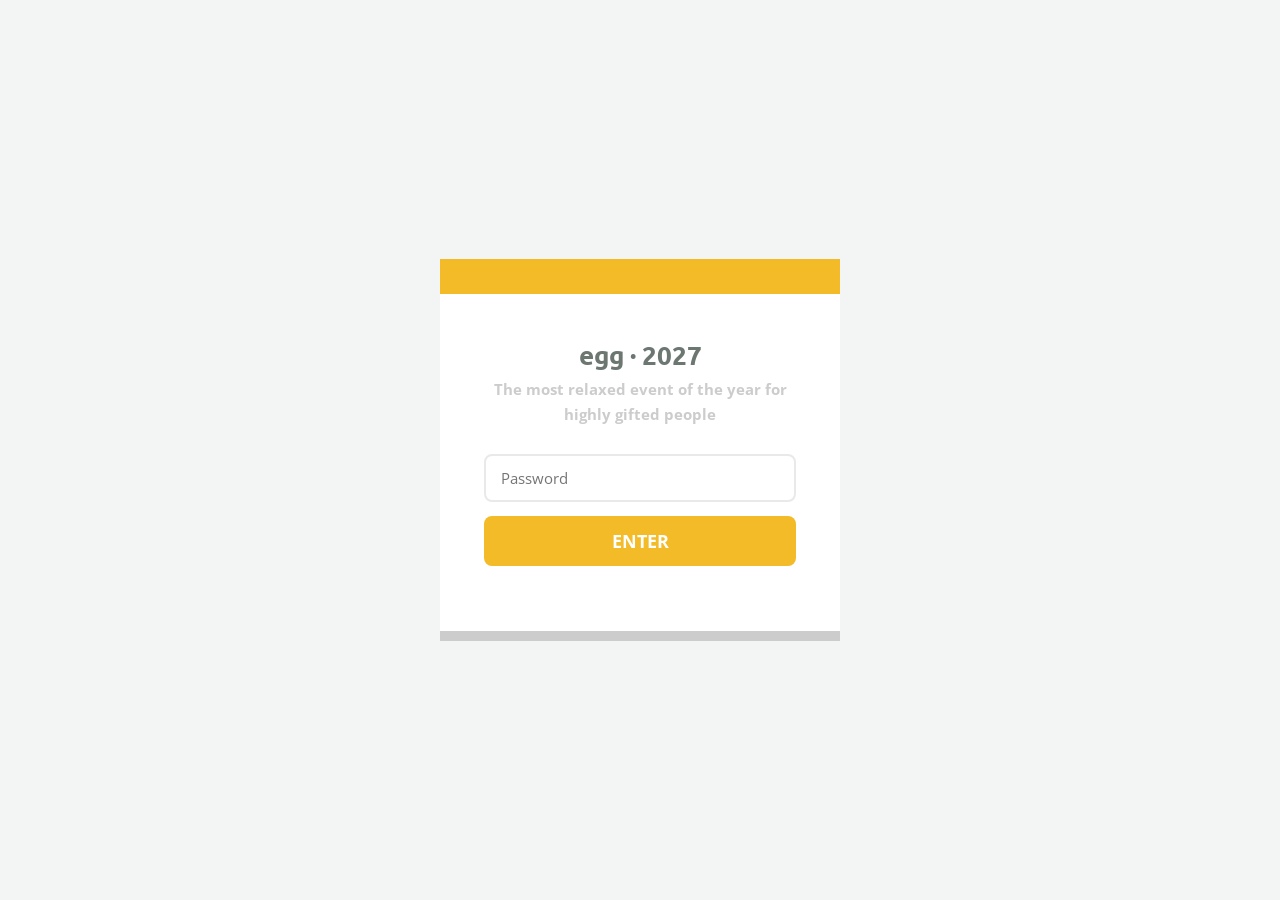
<file: login.html>
<!DOCTYPE HTML>
<html>
  <head>
    <title>egg · 2027</title>
    <meta charset="utf-8" />
    <meta name="viewport" content="width=device-width, initial-scale=1, user-scalable=no" />
    <meta name="theme-color" content="#F4BB29" />
    <link rel="icon" type="image/png" href="icons/icon-192.png" />
    <link rel="stylesheet" href="assets/css/main.css" />
    <style>
      body {
        display: flex;
        justify-content: center;
        align-items: center;
        min-height: 100vh;
        background: #f2f5f3;
        padding-top: 0 !important;
      }
      .login-box {
        background: #fff;
        border-top: solid 35px #F4BB29;
        border-bottom: solid 10px #cccccc;
        padding: 3em 3em 2.5em;
        width: 100%;
        max-width: 400px;
        text-align: center;
        box-sizing: border-box;
      }
      .login-box h1 {
        font-family: 'Ubuntu', sans-serif;
        font-size: 1.75em;
        margin-bottom: 0.2em;
        color: #6b7770;
      }
      .login-box .subtitle {
        font-family: 'Open Sans Condensed', sans-serif;
        font-weight: 700;
        color: #cccccc;
        font-size: 1em;
        margin-bottom: 1.75em;
        display: block;
      }
      .login-box input[type="password"] {
        display: block;
        width: 100%;
        border-radius: 8px;
        border: solid 2px #E7EAE8;
        line-height: 3em;
        padding: 0 1em;
        font-family: 'Open Sans', sans-serif;
        font-size: 1em;
        color: #6b7770;
        margin-bottom: 1em;
        box-sizing: border-box;
      }
      .login-box input[type="password"]:focus {
        border-color: #F4BB29;
        outline: none;
      }
      .login-box button {
        width: 100%;
      }
      .error-msg {
        color: #cc0000;
        font-size: 0.9em;
        margin-top: 0.75em;
        min-height: 1.4em;
        font-family: 'Open Sans', sans-serif;
      }
    </style>
    <script src="assets/js/serviceworker.js"></script>
  </head>
  <body>
    <div class="login-box">
      <h1>egg · 2027</h1>
      <span class="subtitle">The most relaxed event of the year for highly gifted people</span>
      <input type="password" id="pw" placeholder="Password" autocomplete="current-password" />
      <button type="button" onclick="checkPassword()">Enter</button>
      <div class="error-msg" id="error-msg" aria-live="polite"></div>
    </div>

    <script>
      const HASH = _rv09xQ2m+_bK7t3nW1s+_z4Yp8cL06;
      if (sessionStorage.getItem('egg_auth') === 'ok') {
        window.location.replace('index.html');
      }
      document.getElementById('pw').addEventListener('keydown', function(e) {
        if (e.key === 'Enter') checkPassword();
      });
      async function checkPassword() {
        const pw = document.getElementById('pw').value;
        const err = document.getElementById('error-msg');
        if (!pw) { err.textContent = 'Please enter the password.'; return; }
        const hashBuffer = await crypto.subtle.digest('SHA-256', new TextEncoder().encode(pw));
        const hashHex = [...new Uint8Array(hashBuffer)]
          .map(b => b.toString(16).padStart(2, '0')).join('');
        if (hashHex === HASH) {
          sessionStorage.setItem('egg_auth', 'ok');
          window.location.replace('index.html');
        } else {
          const messages = [
            'This password did not score in the top 0.1%. Please try again.',
            'Your password appears to be below the required percentile. Try again.',
            'That egg didn\'t hatch. Try another password.',
            'This hypothesis was not supported by the data. Try another password.',
            'That password missed the cutoff. This egg remains uncracked.'
          ];
          err.textContent = messages[Math.floor(Math.random() * messages.length)];
          document.getElementById('pw').value = '';
          document.getElementById('pw').focus();
        }
      }
    </script>
  </body>
</html>
</file>
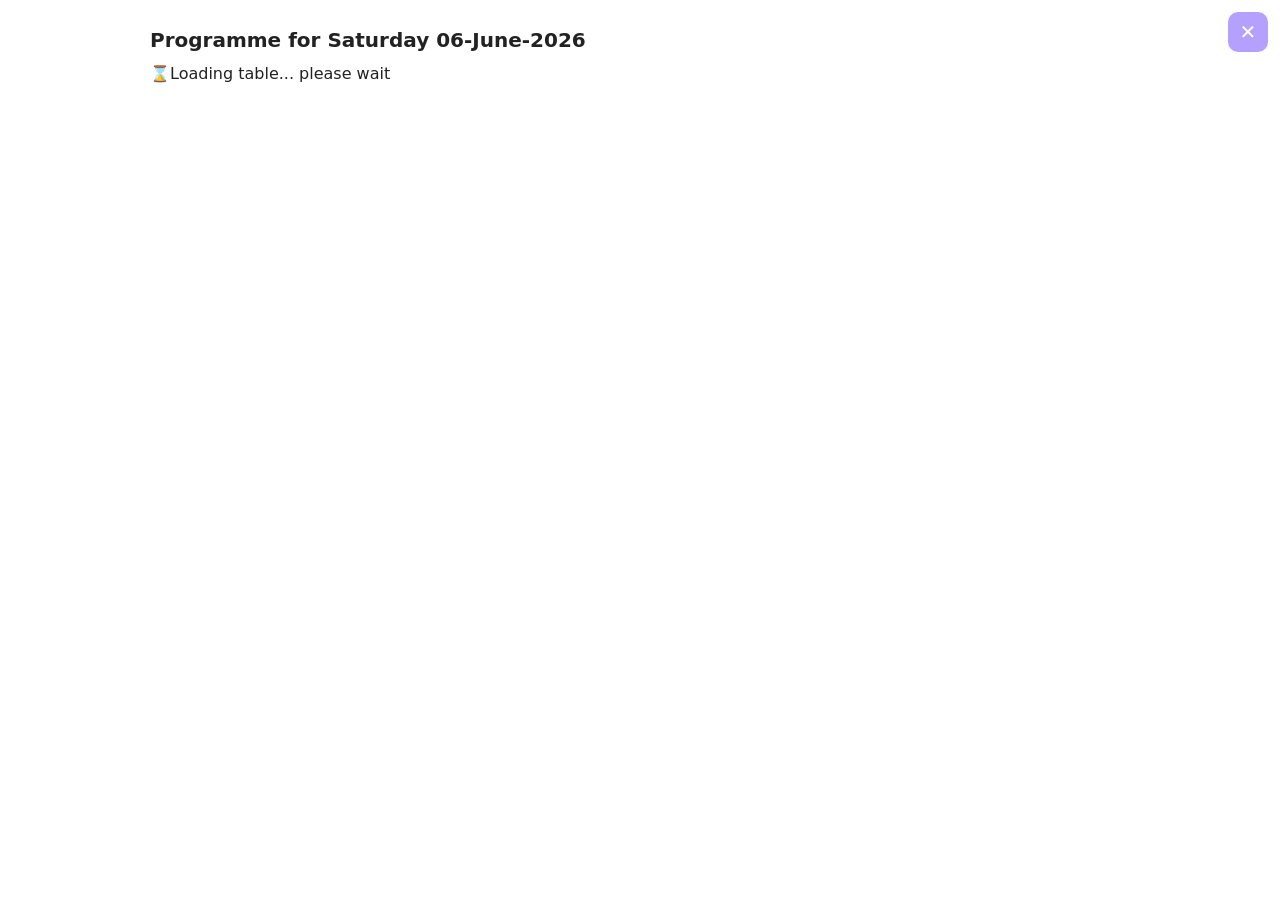
<file: Sat-06.html>
<!doctype html>
<html lang="en">
<head>
  <meta charset="utf-8">
  <meta name="viewport" content="width=device-width, initial-scale=1">
  <title>Programme for Saturday 06-June-2026</title>

  <style>
    body {
      font-family: Inter, system-ui, Arial, sans-serif;
      padding: 20px;
      background: #fff;
      color: #222;
    }
    .container {
      max-width: 980px;
      margin: 0 auto;
    }
    h1 {
      font-size: 1.25rem;
      margin: 0 0 12px;
    }
    .back {
      margin-bottom: 12px;
      display: inline-block;
    }
    table.timeline {
      width: 100%;
      border-collapse: collapse;
    }
    table.timeline td {
      border: 1px solid #e0e0e0;
      padding: 10px;
      vertical-align: top;
    }
    table.timeline td.time {
      width: 110px;
      white-space: nowrap;
      font-weight: 600;
    }
    @media (max-width: 600px) {
      table.timeline td.time {
        width: 90px;
      }
    }
     .close-page{
    position: fixed;
    top: 12px;
    right: 12px;
    left: auto;
    width: 40px;
    height: 40px;
    display: flex;
    align-items: center;
    justify-content: center;
    background: #B4A0FF;
    color: #FFFFFF;
    border-radius: 10px;
    text-decoration: none;
    font-size: 20px;
    font-weight: 700;
    z-index: 9999;
  } 
    </style>
</head>

<body>
  <a class="close-page" href="./index.html" aria-label="Back to main page">✕</a>

  <div class="container">
    <h1>Programme for Saturday 06‑June‑2026</h1>
    <div id="timeline-loading">⌛Loading table... please wait</div>
    <table class="timeline" aria-label="Saturday program">
      <tbody id="timeline-body"></tbody>
    </table>
  </div>

  <script>
    const loading = document.getElementById('timeline-loading');
    fetch('https://script.google.com/macros/s/AKfycbx_1ZgtsyNvdcd027rrZlbDclPffinsDBxIOhoJL_fsNvce86Deid4WFibcHOjmX6pyNg/exec?day=Sat-06')
      .then(response => response.json())
      .then(data => {
        const tbody = document.getElementById('timeline-body');
        tbody.innerHTML = '';

        data.items.forEach(item => {
          const row = document.createElement('tr');
          row.innerHTML = `
            <td class="time">${item.time}</td>
            <td class="event">${item.description}</td>
          `;
          tbody.appendChild(row);
        });
        if (loading) loading.style.display = 'none';
      })
      .catch(err => console.error('Failed to load timeline', err));
  </script>
</body>
</html>
</file>
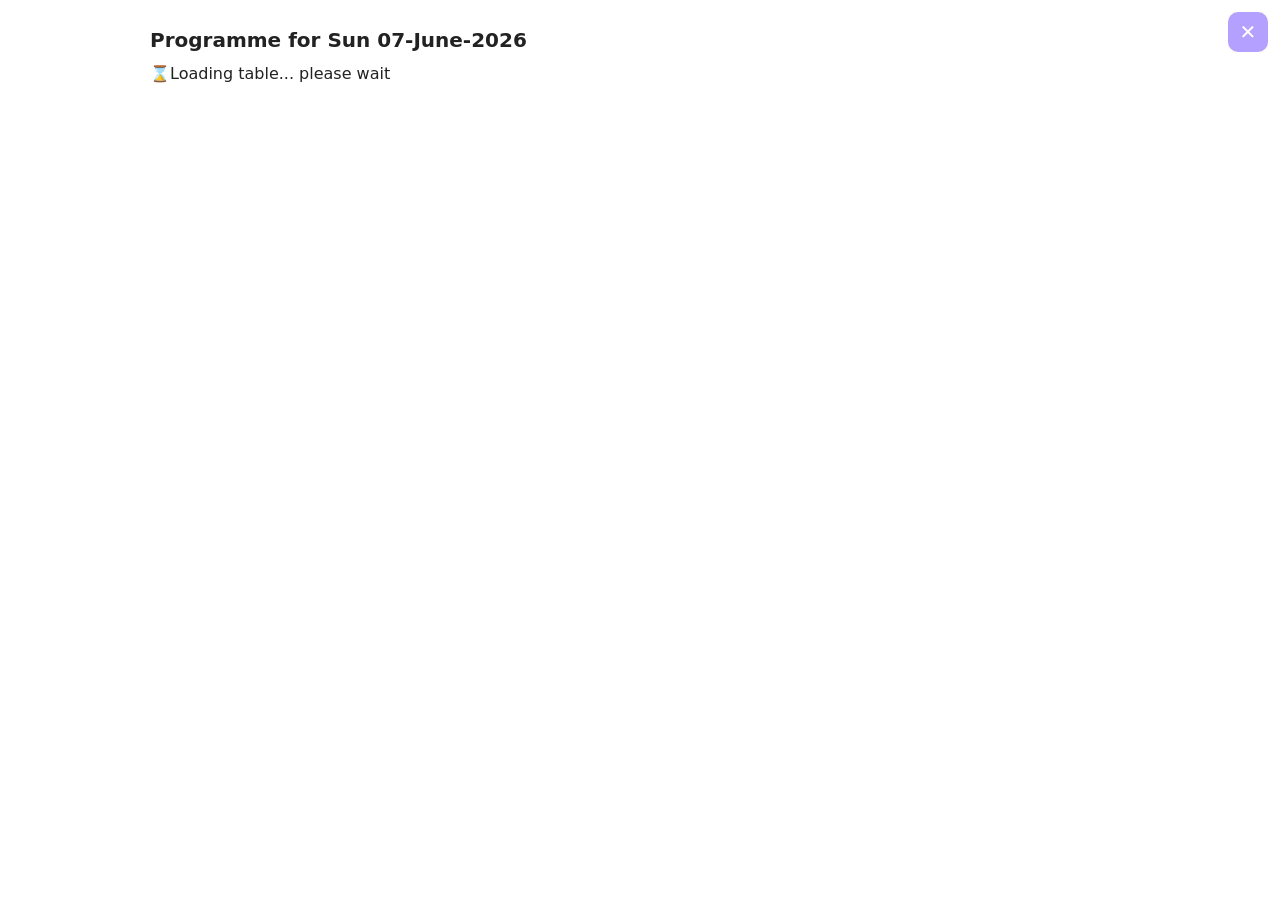
<file: Sun-07.html>
<!doctype html>
<html lang="en">
<head>
  <meta charset="utf-8">
  <meta name="viewport" content="width=device-width, initial-scale=1">
  <title>Programme for Sunday 07-June-2026</title>

  <style>
    body {
      font-family: Inter, system-ui, Arial, sans-serif;
      padding: 20px;
      background: #fff;
      color: #222;
    }
    .container {
      max-width: 980px;
      margin: 0 auto;
    }
    h1 {
      font-size: 1.25rem;
      margin: 0 0 12px;
    }
    .back {
      margin-bottom: 12px;
      display: inline-block;
    }
    table.timeline {
      width: 100%;
      border-collapse: collapse;
    }
    table.timeline td {
      border: 1px solid #e0e0e0;
      padding: 10px;
      vertical-align: top;
    }
    table.timeline td.time {
      width: 110px;
      white-space: nowrap;
      font-weight: 600;
    }
    @media (max-width: 600px) {
      table.timeline td.time {
        width: 90px;
      }
    }
     .close-page{
    position: fixed;
    top: 12px;
    right: 12px;
    left: auto;
    width: 40px;
    height: 40px;
    display: flex;
    align-items: center;
    justify-content: center;
    background: #B4A0FF;
    color: #FFFFFF;
    border-radius: 10px;
    text-decoration: none;
    font-size: 20px;
    font-weight: 700;
    z-index: 9999;
  } 
    </style>
  </head>

  <body>
  <a class="close-page" href="./index.html" aria-label="Back to main page">✕</a>

  <div class="container">
    <h1>Programme for Sun 07‑June‑2026</h1>
    <div id="timeline-loading">⌛Loading table... please wait</div>
    <table class="timeline" aria-label="Sunday program">
      <tbody id="timeline-body"></tbody>
    </table>
  </div>

  <script>
    const loading = document.getElementById('timeline-loading');
    fetch('https://script.google.com/macros/s/AKfycbx_1ZgtsyNvdcd027rrZlbDclPffinsDBxIOhoJL_fsNvce86Deid4WFibcHOjmX6pyNg/exec?day=Sun-07')
      .then(response => response.json())
      .then(data => {
        const tbody = document.getElementById('timeline-body');
        tbody.innerHTML = '';

        data.items.forEach(item => {
          const row = document.createElement('tr');
          row.innerHTML = `
            <td class="time">${item.time}</td>
            <td class="event">${item.description}</td>
          `;
          tbody.appendChild(row);
        });
        if (loading) loading.style.display = 'none';
      })
      .catch(err => console.error('Failed to load timeline', err));
  </script>
</body>
</html>
</file>
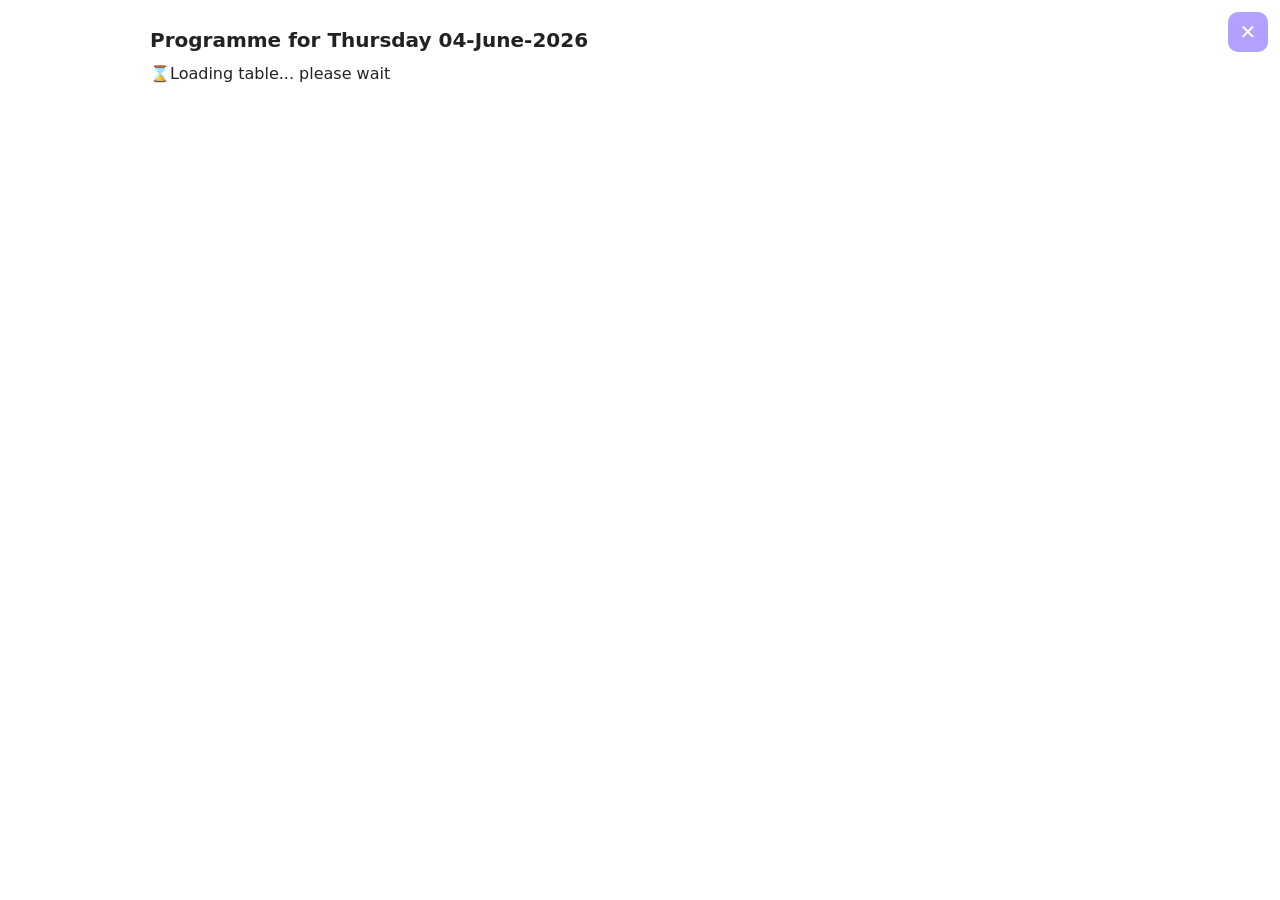
<file: Thu-04.html>
<!doctype html>
<html lang="en">
<head>
  <meta charset="utf-8">
  <meta name="viewport" content="width=device-width, initial-scale=1">
  <title>Programme for Thursday 04-June-2026</title>

  <style>
    body {
      font-family: Inter, system-ui, Arial, sans-serif;
      padding: 20px;
      background: #fff;
      color: #222;
    }
    .container {
      max-width: 980px;
      margin: 0 auto;
    }
    h1 {
      font-size: 1.25rem;
      margin: 0 0 12px;
    }
    .back {
      margin-bottom: 12px;
      display: inline-block;
    }
    table.timeline {
      width: 100%;
      border-collapse: collapse;
    }
    table.timeline td {
      border: 1px solid #e0e0e0;
      padding: 10px;
      vertical-align: top;
    }
    table.timeline td.time {
      width: 110px;
      white-space: nowrap;
      font-weight: 600;
    }
    @media (max-width: 600px) {
      table.timeline td.time {
        width: 90px;
      }
    }
    
   .close-page{
  position: fixed;
  top: 12px;
  right: 12px;
  left: auto;
  width: 40px;
  height: 40px;
  display: flex;
  align-items: center;
  justify-content: center;
  background: #B4A0FF;
  color: #FFFFFF;
  border-radius: 10px;
  text-decoration: none;
  font-size: 20px;
  font-weight: 700;
  z-index: 9999;
} 
  </style>
</head>

<body>
  <a class="close-page" href="./index.html" aria-label="Back to main page">✕</a>
 
  <div class="container">
    <h1>Programme for Thursday 04‑June‑2026</h1>
    
    <div id="timeline-loading">⌛Loading table... please wait</div>
    
    <table class="timeline" aria-label="Thursdayday program">
      <tbody id="timeline-body"></tbody>
    </table>
  </div>

  <script>
    const loading = document.getElementById('timeline-loading');
    fetch('https://script.google.com/macros/s/AKfycbx_1ZgtsyNvdcd027rrZlbDclPffinsDBxIOhoJL_fsNvce86Deid4WFibcHOjmX6pyNg/exec?day=Thu-04')
      .then(response => response.json())
      .then(data => {
        const tbody = document.getElementById('timeline-body');
        tbody.innerHTML = '';

        data.items.forEach(item => {
          const row = document.createElement('tr');
          row.innerHTML = `
            <td class="time">${item.time}</td>
            <td class="event">${item.description}</td>
          `;
          tbody.appendChild(row);
        });
        if (loading) loading.style.display = 'none';
      })
      .catch(err => console.error('Failed to load timeline', err));
  </script>
</body>
</html>
</file>
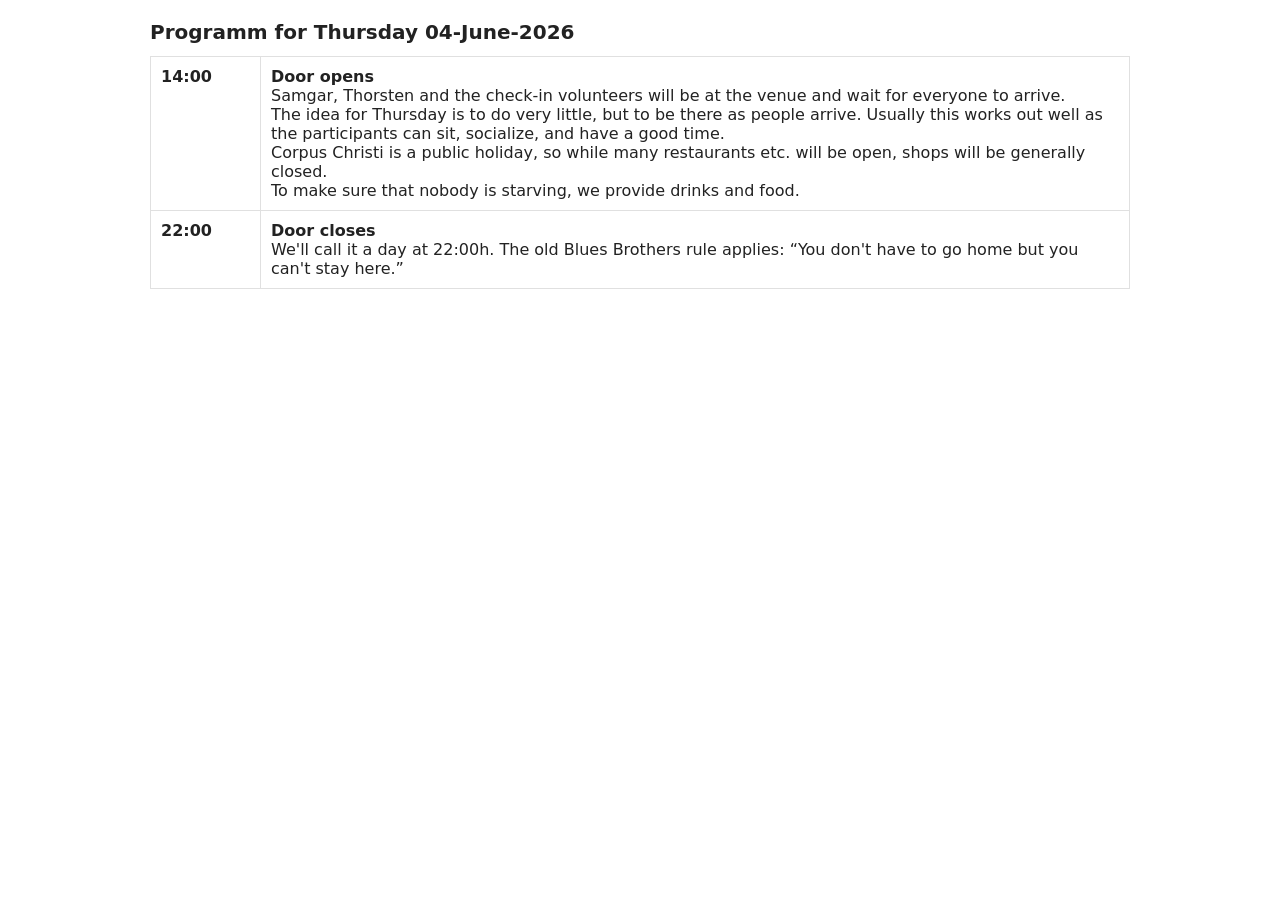
<file: Thu-05.html>
<!doctype html>
<html lang="en">
<head>
  <meta charset="utf-8" />
  <meta name="viewport" content="width=device-width,initial-scale=1" />
  <title>Programm for Thursday 04-June-2026</title>
  <link rel="stylesheet" href="./styles.css" />
  <style>
    body{font-family:Inter, system-ui, Arial, sans-serif;padding:20px;background:#fff;color:#222}
    .container{max-width:980px;margin:0 auto}
    h1{font-size:1.25rem;margin:0 0 12px}
    .back{margin-bottom:12px;display:inline-block}
    table.timeline{width:100%;border-collapse:collapse}
    table.timeline td{border:1px solid #e0e0e0;padding:10px;vertical-align:top}
    table.timeline td.time{width:110px;white-space:nowrap;font-weight:600}
    table.timeline td.event{}
    @media(max-width:600px){ table.timeline td.time{width:90px} }
  </style>
</head>
<body>
  <div class="container">
    <a class="back" href="./index.html">← Back</a>
    <h1>Programm for Thursday 04-June-2026</h1>

    <table class="timeline" role="presentation" aria-label="Thursday program">
      <tbody>
        <tr>
          <td class="time">14:00</td>
          <td class="event">
            <strong>Door opens</strong><br>
            Samgar, Thorsten and the check-in volunteers will be at the venue and wait for everyone to arrive.<br>
            The idea for Thursday is to do very little, but to be there as people arrive. Usually this works out well as the participants can sit, socialize, and have a good time.<br>
            Corpus Christi is a public holiday, so while many restaurants etc. will be open, shops will be generally closed.<br> 
            To make sure that nobody is starving, we provide drinks and food.
          </td>
        </tr>

        <tr>
          <td class="time">22:00</td>
          <td class="event">
            <strong>Door closes</strong><br>
            We'll call it a day at 22:00h. The old Blues Brothers rule applies:
            “You don't have to go home but you can't stay here.”
          </td>
        </tr>
      </tbody>
    </table>
  </div>

  <script src="./app.js"></script>
</body>
</html>
</file>
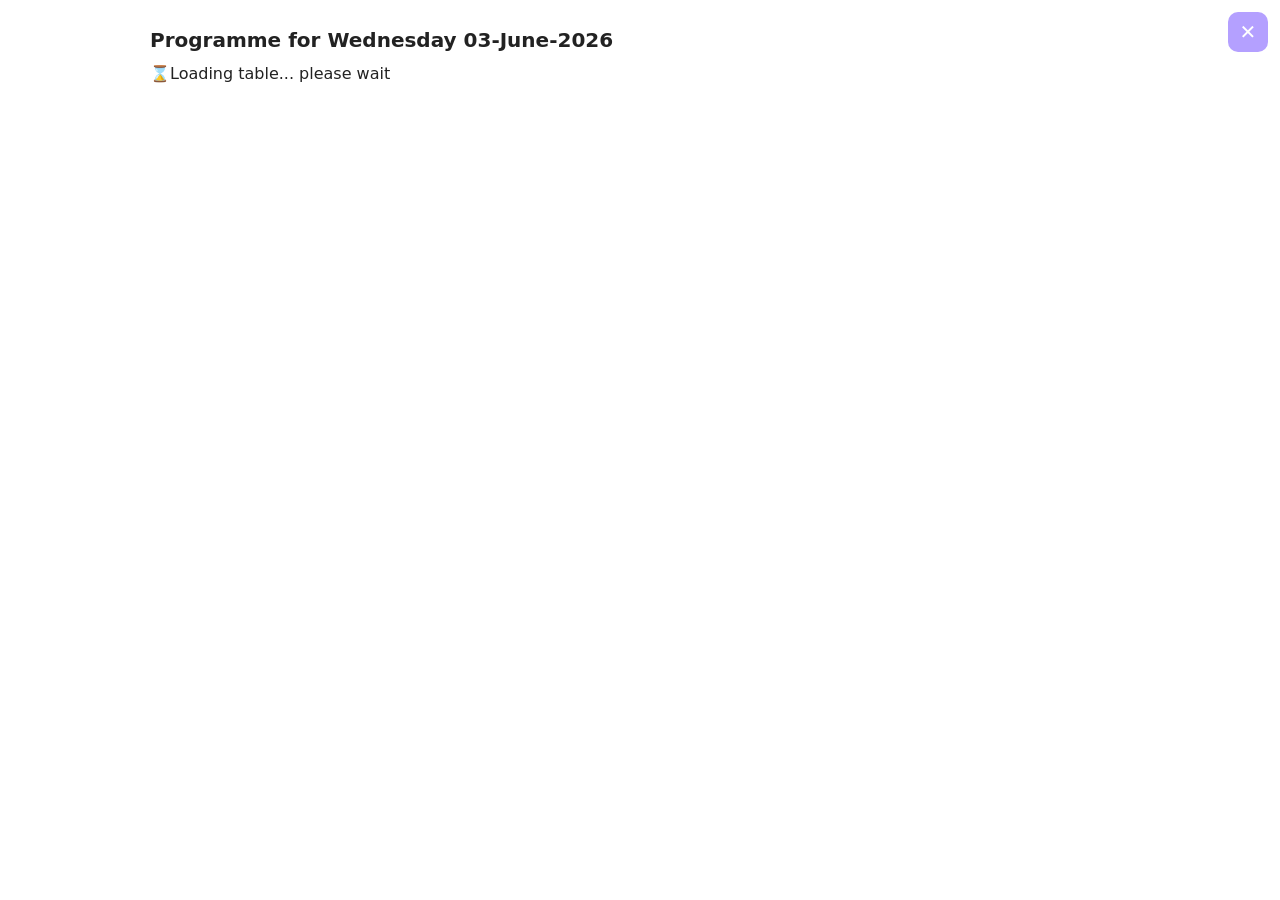
<file: Wed-03.html>
<!doctype html>
<html lang="en">
<head>
  <meta charset="utf-8">
  <meta name="viewport" content="width=device-width, initial-scale=1">
  <title>Programme for Wednesday 03-June-2026</title>

  <style>
    body {
      font-family: Inter, system-ui, Arial, sans-serif;
      padding: 20px;
      background: #fff;
      color: #222;
    }
    .container {
      max-width: 980px;
      margin: 0 auto;
    }
    h1 {
      font-size: 1.25rem;
      margin: 0 0 12px;
    }
    .back {
      margin-bottom: 12px;
      display: inline-block;
    }
    table.timeline {
      width: 100%;
      border-collapse: collapse;
    }
    table.timeline td {
      border: 1px solid #e0e0e0;
      padding: 10px;
      vertical-align: top;
    }
    table.timeline td.time {
      width: 110px;
      white-space: nowrap;
      font-weight: 600;
    }
    @media (max-width: 600px) {
      table.timeline td.time {
        width: 90px;
      }
    }
    
  .close-page{
  position: fixed;
  top: 12px;
  right: 12px;
  left: auto;
  width: 40px;
  height: 40px;
  display: flex;
  align-items: center;
  justify-content: center;
  background: #B4A0FF;
  color: #FFFFFF;
  border-radius: 10px;
  text-decoration: none;
  font-size: 20px;
  font-weight: 700;
  z-index: 9999;
} 
  </style>
</head>

<body>
  <a class="close-page" href="./index.html" aria-label="Back to main page">✕</a>
  <div class="container">
    <h1>Programme for Wednesday 03‑June‑2026</h1>
     <div id="timeline-loading">⌛Loading table... please wait</div>
    
    <table class="timeline" aria-label="Wednesday program">
      <tbody id="timeline-body"></tbody>
    </table>
  </div>

  <script>
    const loading = document.getElementById('timeline-loading');
    
    fetch('https://script.google.com/macros/s/AKfycbx_1ZgtsyNvdcd027rrZlbDclPffinsDBxIOhoJL_fsNvce86Deid4WFibcHOjmX6pyNg/exec?day=Wed-03')
      .then(response => response.json())
      .then(data => {
        const tbody = document.getElementById('timeline-body');
        tbody.innerHTML = '';

        data.items.forEach(item => {
          const row = document.createElement('tr');
          row.innerHTML = `
            <td class="time">${item.time}</td>
            <td class="event">${item.description}</td>
          `;
          tbody.appendChild(row);
        });
        if (loading) loading.style.display = 'none';
      })
      .catch(err => console.error('Failed to load timeline', err));
  </script>
</body>
</html>
</file>
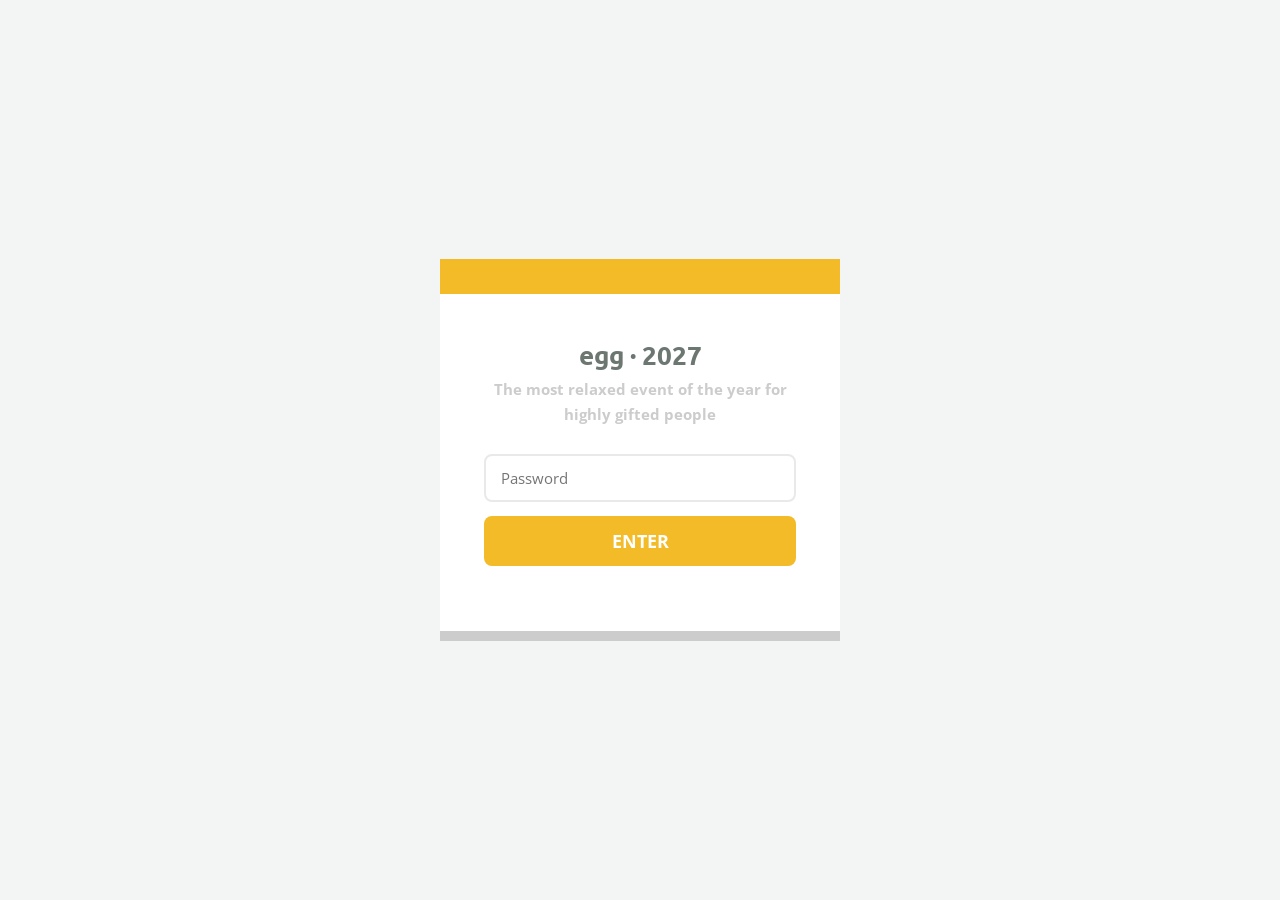
<file: days/friday.html>
<!DOCTYPE HTML>
<html>
<head>
	<script>
		if (sessionStorage.getItem('egg_auth') !== 'ok') {
			window.location.replace('../login.html');
		}
	</script>
	<title>egg ‧ 2027 — Friday</title>
	<meta charset="utf-8" />
	<meta name="viewport" content="width=device-width, initial-scale=1, user-scalable=no" />
	<link rel="stylesheet" href="../assets/css/main.css" />
</head>
<body>

	<!-- Yellow top bar -->
	<div class="top-bar">
		<a href="#" onclick="history.back(); return false;" class="close">✕</a>
		<h1>Friday, 28th May 2027</h1>
	</div>

	<!-- Timetable -->
	<div class="timetable-wrapper">
		<table class="timetable">
			<thead>
				<tr> <th>Time</th>	<th>Main</th>	<th>Forum</th>		<th>1a</th>		<th>2a</th>		<th>001</th>	</tr>
			</thead>
			<tbody>
				<tr>
				<td class="time">10:00</td>
				<!-- Main --><td><strong>Door opens</strong></td>
				<!-- Forum       --><td>Placeholder for Forum</td>
				<!-- 1a          --><td>Placeholder for room 1A</td>
				<!-- 2a          --><td>Placeholder for room 2A</td>
				<!-- 001         --><td>Placeholder for room 001</td>
			</tr>
			<tr>
				<td class="time">11:00</td>
				<!-- Main --><td>Introduction</td>
				<!-- Forum--><td></td>
				<!-- 1a   --><td></td>
				<!-- 2a   --><td></td>
				<!-- 001  --><td></td>
			</tr>
			<tr>
				<td class="time">12:00</td>
				<!-- Main --><td>Presentation</td>
				<!-- Forum--><td></td>
				<!-- 1a   --><td></td>
				<!-- 2a   --><td></td>
				<!-- 001  --><td></td>
			</tr>
			<tr>
				<td class="time">13:00</td>
				<!-- Main --><td rowspan="2">Lunch break</td>
				<!-- Forum--><td></td>
				<!-- 1a   --><td></td>
				<!-- 2a   --><td></td>
				<!-- 001  --><td></td>
			</tr>
			<tr>
				<td class="time">14:00</td>
				<!-- Main    ROWSPAN -->
				<!-- Forum--><td></td>
				<!-- 1a   --><td></td>
				<!-- 2a   --><td></td>
				<!-- 001  --><td></td>
			</tr>
			<tr>
				<td class="time">15:00</td>
				<!-- Main --><td>Großer Saal: Presentation</td>
				<!-- Forum--><td></td>
				<!-- 1a   --><td></td>
				<!-- 2a   --><td></td>
				<!-- 001  --><td></td>
			</tr>
			<tr>
				<td class="time">16:00</td>
				<!-- Main 		 --><td>Assorted stuff</td>
				<!-- Forum--><td></td>
				<!-- 1a   --><td></td>
				<!-- 2a   --><td></td>
				<!-- 001  --><td></td>
			</tr>
			<tr>
				<td class="time">17:00</td>
				<!-- Main     	 --><td>Assorted stuff</td>
				<!-- Forum--><td></td>
				<!-- 1a   --><td></td>
				<!-- 2a   --><td></td>
				<!-- 001  --><td></td>
			</tr>
			<tr>
				<td class="time">18:00</td>
				<!-- Main --><td rowspan="2">Cheese &amp; Champagne:<br>The Ben-Gunn-Reception</td>
				<!-- Forum--><td></td>
				<!-- 1a   --><td></td>
				<!-- 2a   --><td></td>
				<!-- 001  --><td></td>
			</tr>
			<tr>
				<td class="time">19:00</td>
				<!-- Main    ROWSPAN -->
				<!-- Forum--><td></td>
				<!-- 1a   --><td></td>
				<!-- 2a   --><td></td>
				<!-- 001  --><td></td>
			</tr>
			<tr>
				<td class="time">20:00</td>
				<!-- Main --><td>Karaoke</td>
				<!-- Forum--><td></td>
				<!-- 1a   --><td></td>
				<!-- 2a   --><td></td>
				<!-- 001  --><td></td>
			</tr>
			<tr>
				<td class="time">00:00</td>
				<!-- Main --><td><strong>Door closes</strong></td>
				<!-- Forum--><td></td>
				<!-- 1a   --><td></td>
				<!-- 2a   --><td></td>
				<!-- 001  --><td></td>
			</tr>

			</tbody>
		</table>
	</div>

</body>
</html>
</file>
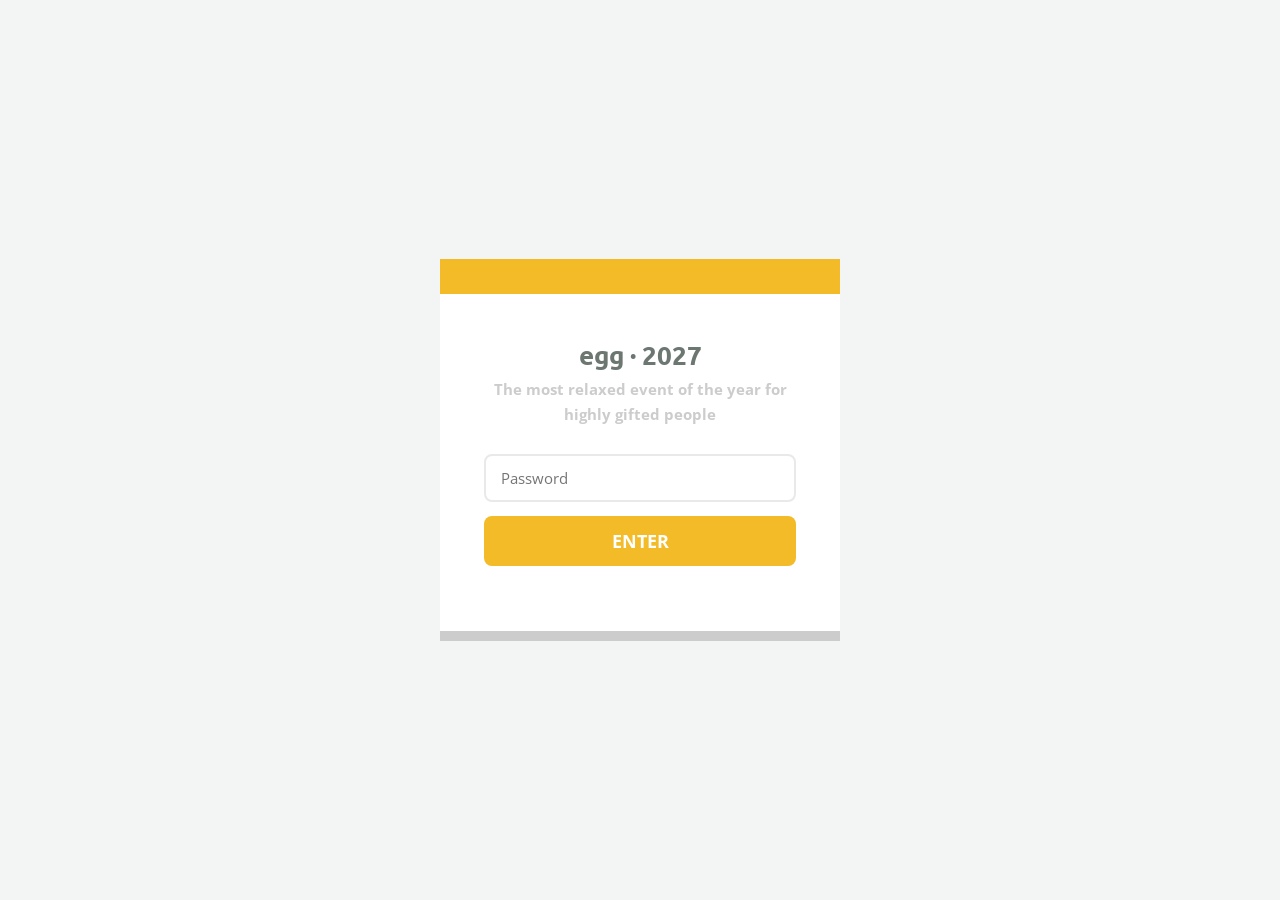
<file: days/saturday.html>
<!DOCTYPE HTML>
<html>
<head>
	<script>
		if (sessionStorage.getItem('egg_auth') !== 'ok') {
			window.location.replace('../login.html');
		}
	</script>
	<title>egg ‧ 2027 — Saturday</title>
	<meta charset="utf-8" />
	<meta name="viewport" content="width=device-width, initial-scale=1, user-scalable=no" />
	<link rel="stylesheet" href="../assets/css/main.css" />
</head>
<body>

	<!-- Yellow top bar -->
	<div class="top-bar">
		<a href="#" onclick="history.back(); return false;" class="close">✕</a>
		<h1>Saturday, 29th May 2027</h1>
	</div>

	<!-- Timetable -->
	<div class="timetable-wrapper">
		<table class="timetable">
			<thead>
				<tr> <th>Time</th>	<th>Main</th>	<th>Forum</th>		<th>1a</th>		<th>2a</th>		<th>001</th>	</tr>
			</thead>
			<tbody>
				<tr>
					<td class="time">10:00</td>
					<!-- Main --><td><strong>Door opens</strong></td>
					<!-- Forum       --><td>Placeholder Forum</td>
					<!-- 1a          --><td>Placeholder 1a</td>
					<!-- 2a          --><td>Placeholder 2a</td>
					<!-- 001         --><td>Placeholder 001</td>
				</tr>
				<tr>
					<td class="time">11:00</td>
					<!-- Main --><td>Großer Saal: Presentation</td>
					<!-- Forum--><td></td>
					<!-- 1a   --><td></td>
					<!-- 2a   --><td></td>
					<!-- 001  --><td></td>
				</tr>
				<tr>
					<td class="time">12:00</td>
					<!-- Main --><td rowspan="2">Group picture (30m) <br><strong>12:30</strong> Lunch</td>
					<!-- Forum--><td></td>
					<!-- 1a   --><td></td>
					<!-- 2a   --><td></td>
					<!-- 001  --><td></td>
				</tr>
				<tr>
					<td class="time">13:00</td>
					<!-- Main rowspan-->
					<!-- Forum--><td></td>
					<!-- 1a   --><td></td>
					<!-- 2a   --><td></td>
					<!-- 001  --><td></td>
				</tr>
				<tr>
					<td class="time">14:00</td>
					<!-- Main --><td>City tour</td>
					<!-- Forum--><td></td>
					<!-- 1a   --><td></td>
					<!-- 2a   --><td></td>
					<!-- 001  --><td></td>
				</tr>
				<tr>
					<td class="time">15:00</td>
					<!-- Main --><td></td>
					<!-- Forum--><td></td>
					<!-- 1a   --><td></td>
					<!-- 2a   --><td></td>
					<!-- 001  --><td></td>
				</tr>
				<tr>
					<td class="time">16:00</td>
					<!-- Main --><td>Let them eat cake!<br>The Marie-Antoinette-Reception</td>
					<!-- Forum--><td></td>
					<!-- 1a   --><td></td>
					<!-- 2a   --><td></td>
					<!-- 001  --><td></td>
				</tr>
				<tr>
					<td class="time">17:00</td>
					<!-- Main --><td></td>
					<!-- Forum--><td></td>
					<!-- 1a   --><td></td>
					<!-- 2a   --><td></td>
					<!-- 001  --><td></td>
				</tr>
				<tr>
					<td class="time">18:00</td>
					<!-- Main --><td></td>
					<!-- Forum--><td></td>
					<!-- 1a   --><td></td>
					<!-- 2a   --><td></td>
					<!-- 001  --><td></td>
				</tr>
				<tr>
					<td class="time">19:00</td>
					<!-- Main --><td></td>
					<!-- Forum--><td></td>
					<!-- 1a   --><td></td>
					<!-- 2a   --><td></td>
					<!-- 001  --><td></td>
				</tr>
				<tr>
					<td class="time">20:00</td>
					<!-- Main --><td>Großer Saal: Open stage</td>
					<!-- Forum--><td></td>
					<!-- 1a   --><td></td>
					<!-- 2a   --><td></td>
					<!-- 001  --><td></td>
				</tr>
				<tr>
					<td class="time">00:00</td>
					<!-- Main 		 --><td>Door closes</td>
					<!-- Forum--><td></td>
					<!-- 1a   --><td></td>
					<!-- 2a   --><td></td>
					<!-- 001  --><td></td>
				</tr>
				</tbody>
		</table>
	</div>

</body>
</html>
</file>
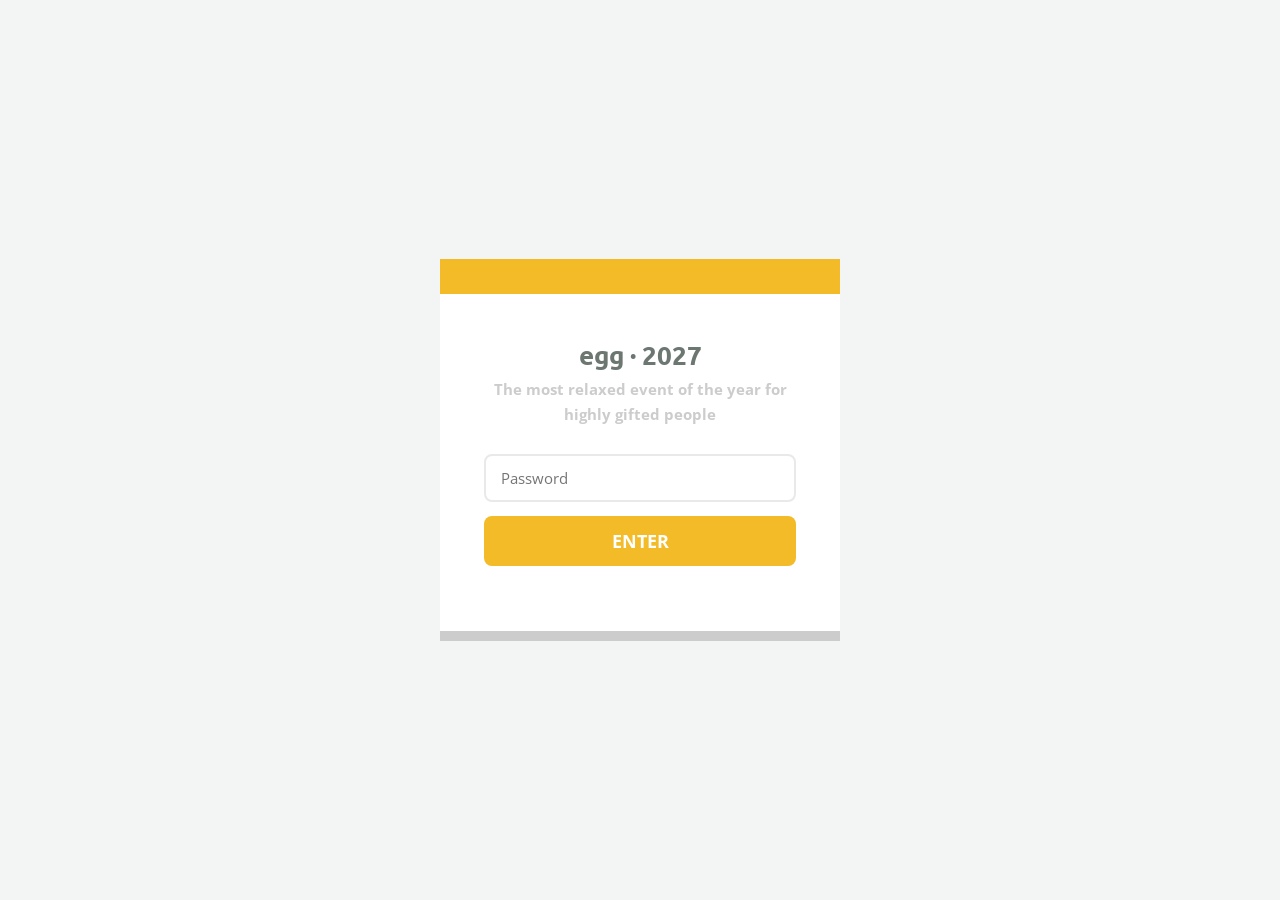
<file: days/sunday.html>
<!DOCTYPE HTML>
<html>
<head>
	<script>
		if (sessionStorage.getItem('egg_auth') !== 'ok') {
			window.location.replace('../login.html');
		}
	</script>
	<title>egg ‧ 2027 — Sunday</title>
	<meta charset="utf-8" />
	<meta name="viewport" content="width=device-width, initial-scale=1, user-scalable=no" />
	<link rel="stylesheet" href="../assets/css/main.css" />
</head>
<body>

	<!-- Yellow top bar -->
	<div class="top-bar">
		<a href="#" onclick="history.back(); return false;" class="close">✕</a>
		<h1>Sunday, 30th May 2027</h1>
	</div>

	<!-- Timetable -->
	<div class="timetable-wrapper">
		<table class="timetable">
			<thead>
				<tr> <th>Time</th>	<th>Speisesaal</th>
			</thead>
			<tbody>
				<tr><td class="time">10:00</td>	<td rowspan="4"><strong>Door opens</strong><br>As people will be tired, or preparing their trip home, or whatever else,there is not set program on Sunday.
					Essentially, it will be a bit like Thursday: we will meet and will do some socializing before the meeting officially ends at 14:00h and then everyone is on their own again.</td>	
				<tr><td class="time">11:00</td>
				<tr><td class="time">12:00</td>	
				<tr><td class="time">13:00</td>	
				<tr><td class="time">14:00</td>	<td><strong>Door closes</strong></td>
			</tbody>
		</table>
	</div>

</body>
</html>
</file>
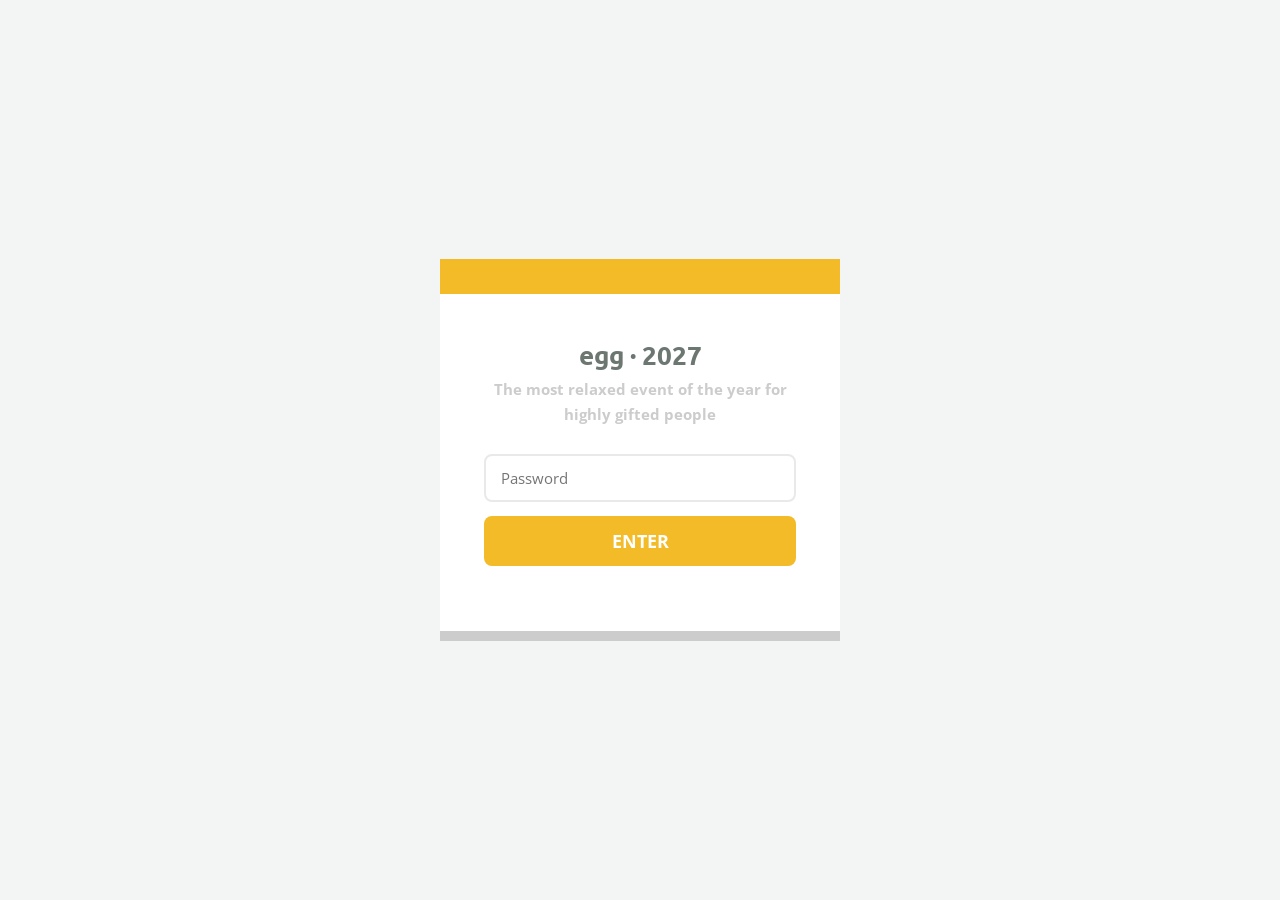
<file: days/thursday.html>
<!DOCTYPE HTML>
<html>
<head>
	<script>
		if (sessionStorage.getItem('egg_auth') !== 'ok') {
			window.location.replace('../login.html');
		}
	</script>
	<title>egg ‧ 2027 — Thursday</title>
	<meta charset="utf-8" />
	<meta name="viewport" content="width=device-width, initial-scale=1, user-scalable=no" />
	<link rel="stylesheet" href="../assets/css/main.css" />
</head>
<body>

	<!-- Yellow top bar -->
	<div class="top-bar">
		<a href="#" onclick="history.back(); return false;" class="close">✕</a>
		<h1>Thursday, 27th May 2027</h1>
	</div>

	<!-- Timetable -->
	<div class="timetable-wrapper">
		<table class="timetable">
			<thead>
				<tr> <th>Time</th>	<th>Speisesaal</th>	<th>Forum</th>	<th>1a</th>		<th>2a</th>		<th>001</th>	</tr>
			</thead>
			<tbody>
				
			<tr>
				<!-- Main  --><td class="time">10:00</td>	<td rowspan="11"><strong>Door opens</strong><br>
					Thorsten, the organiser team and the check-in volunteers will be at the venue to welcome everyone.<br>
					Thursday is intended to be relaxed: arrive, settle in, socialise and enjoy the evening. <br>
					Water, soft drinks and snacks will be available. <br>
					Coffee from the coffee machine is paid via a cash box; if you have no change, you can estimate your consumption and pay Thorsten directly.<br>
					Corpus Christi is a public holiday, so shops will generally be closed, although many restaurants will remain open.</td>	
				<!-- Forum --><td>Placeholder for Forum</td>
				<!-- 1a    --><td>Placeholder for room 1A</td>
				<!-- 2a    --><td>Placeholder for room 2A</td>
				<!-- 001   --><td>Placeholder for room 001</td>
			</tr>
			<tr>
				<td class="time">11:00</td>
				<!-- Main    ROWSPAN -->
				<!-- Forum--><td></td>
				<!-- 1a   --><td></td>
				<!-- 2a   --><td></td>
				<!-- 001  --><td></td>
			</tr>
			<tr>
				<td class="time">12:00</td>
				<!-- Main    ROWSPAN -->
				<!-- Forum--><td></td>
				<!-- 1a   --><td></td>
				<!-- 2a   --><td></td>
				<!-- 001  --><td></td>
			</tr>
			<tr>
				<td class="time">13:00</td>
				<!-- Main    ROWSPAN -->
				<!-- Forum--><td></td>
				<!-- 1a   --><td></td>
				<!-- 2a   --><td></td>
				<!-- 001  --><td></td>
			</tr>
			<tr>
				<td class="time">14:00</td>
				<!-- Main    ROWSPAN -->
				<!-- Forum--><td></td>
				<!-- 1a   --><td></td>
				<!-- 2a   --><td></td>
				<!-- 001  --><td></td>
			</tr>
			<tr>
				<td class="time">15:00</td>
				<!-- Main    ROWSPAN -->
				<!-- Forum--><td></td>
				<!-- 1a   --><td></td>
				<!-- 2a   --><td></td>
				<!-- 001  --><td></td>
			</tr>
			<tr>
				<td class="time">16:00</td>
				<!-- Main    ROWSPAN -->
				<!-- Forum--><td></td>
				<!-- 1a   --><td></td>
				<!-- 2a   --><td></td>
				<!-- 001  --><td></td>
			</tr>
			<tr>
				<td class="time">17:00</td>
				<!-- Main    ROWSPAN -->
				<!-- Forum--><td></td>
				<!-- 1a   --><td></td>
				<!-- 2a   --><td></td>
				<!-- 001  --><td></td>
			</tr>
			<tr>
				<td class="time">18:00</td>
				<!-- Main    ROWSPAN -->
				<!-- Forum--><td></td>
				<!-- 1a   --><td></td>
				<!-- 2a   --><td></td>
				<!-- 001  --><td></td>
			</tr>
			<tr>
				<td class="time">19:00</td>
				<!-- Main    ROWSPAN -->
				<!-- Forum--><td></td>
				<!-- 1a   --><td></td>
				<!-- 2a   --><td></td>
				<!-- 001  --><td></td>
			</tr>
			<tr>
				<td class="time">20:00</td>
				<!-- Main    ROWSPAN -->
				<!-- Forum--><td></td>
				<!-- 1a   --><td></td>
				<!-- 2a   --><td></td>
				<!-- 001  --><td></td>
			</tr>
			<tr>
				<td class="time">00:00</td>
				<!-- Main --><td><strong>Door closes</strong></td>
				<!-- Forum--><td></td>
				<!-- 1a   --><td></td>
				<!-- 2a   --><td></td>
				<!-- 001  --><td></td>
			</tr>

			</tbody>
		</table>
	</div>

</body>
</html>
</file>
<file: styles.css>
/* styles.css */

/* Palette and typography */
:root{
  --indigo:#440381;
  --lila:#B4A0FF;
  --blue:#A8CCFF;
  --pink:#FD9FFF;
  --gold:#FEBD59;
  --light-grey:#D9D9D9;
  --dark-grey:#333333;
  --link-blue:#0066CC;
  --white:#FFFFFF;

  --font:"Inter", system-ui, -apple-system, "Segoe UI", Roboto, Arial;
}

/* Reset and base */
*{box-sizing:border-box}
html,body{height:100%}
body{
  margin:0;
  font-family:var(--font);
  color:var(--dark-grey);
  background:var(--white);
  -webkit-font-smoothing:antialiased;
  -moz-osx-font-smoothing:grayscale;
}

/* Containers */
.header, main {
  width: 100%;
  max-width: 980px;
  margin: 0 auto;
  padding: 12px;
}

/* center header content (address + calendar) ---- */
.header{
  margin: 0 auto;
  display: flex;
  flex-direction: column;
  align-items: center;  
  padding: 12px;
}

/* center the address line */
.header .address{
  text-align: center;
  margin: 6px 0 8px 0;
}

/* center the calendar row and tiles */
.calendar{
  margin: 14px auto;
  justify-content: center; 
  display:flex;  
  gap:6px;
  -webkit-overflow-scrolling: touch;
  overflow-x: auto;  
}

.cal-btn{
  margin: 0;
  flex: 0 0 auto;
}

/* Address */
.address{ font-size:14px; margin-top:12px; color:#666; }

/* Header card - fixed W360 x H175 */
.event-card{
  width:360px;
  height:175px;
  background: linear-gradient(180deg, var(--lila) 0%, rgba(180,160,255,0.9) 100%);
  border-radius:14px;
  padding:40px 16px;
  position:relative;
  box-shadow: 0 4px 10px rgba(0,0,0,0.06);
  display:block;
  margin:8px auto 0 auto;
}
.event-card-inner{ max-width:220px; display:block; }
.event-title{ font-size:36px; font-weight:700; margin:0 0 6px 0; }
.event-dates{ font-size:16px; font-weight:700; line-height:20px; }

/* neutral egg */
.event-egg{
  position:absolute;
  right: 12px;      /* anchor to the right edge of the card */
  top: -28px;       /* slightly overlap card */
  max-width: 38%;   /* relative cap to avoid huge width on small screens */
  width: auto;
  height: auto;
  object-fit:contain;
  filter: drop-shadow(10px 5px 10px rgba(0,0,0,0.35));
}

/* Calendar tiles exact size 65x95 */
.calendar{
  display:flex;
  gap:6px;
  margin:14px auto 1px auto;
  flex-wrap:nowrap;
  align-items:center;
  overflow-x:auto;
  padding-bottom:6px;
}
.cal-btn{
  -webkit-appearance:none;
  appearance:none;
  display:flex; flex-direction:column; align-items:center; justify-content:center;
  width:65px; height:85px;
  border-radius:14px;
  border:1px solid rgba(0,0,0,0.08);
  background:var(--white);
  cursor:pointer;
  flex:0 0 auto;
}
.cal-day{ font-size:16px; font-weight:300; line-height:20px; margin-bottom:8px; }
.cal-date{ font-size:24px; font-weight:800; line-height:20px; }

.happy-egg-wrap{ display:flex; justify-content:center; margin:6px 0; }
.happy-egg{
  width:165px; height:248px; object-fit:contain;
  filter: drop-shadow(10px 5px 10px rgba(0,0,0,0.35));
}

/* Information row */
.information-header{
  display:flex;
  justify-content:center;
  align-items:center;
  gap:12px;
  margin-top:12px;
  margin-bottom:14px;
}
.guests-ticket-row{
  display:flex;
  gap:8px;
  align-items:center;
  margin: 0;
}
.info-text{
  font-size:14px;
  font-weight:600;
  padding:6px 2px; 
  color:var(--dark-grey);
}

.small-pill{
  font-size:16px; font-weight:300; line-height:20px;
  padding:8px 10px; border-radius:20px; border:1px solid rgba(0,0,0,0.06);
  background: linear-gradient(180deg, var(--lila) 0%, rgba(180,160,255,0.25) 100%);
  color:var(--dark-grey);
  cursor:pointer;
  display:inline-flex; align-items:center; justify-content:center;
  box-shadow: 0 4px 4px rgba(0,0,0,0.25);
}

/* small green dot on Ticket if saved */
.small-pill.has-ticket{ position:relative; }
.small-pill.has-ticket::after{
  content:''; position:absolute; top:6px; right:8px; width:8px; height:8px; border-radius:50%; background:#4CAF50;
  box-shadow:0 0 0 3px rgba(76,175,80,0.12);
}

/* ticket menu anchored to ticket button (floating) */
.ticket-wrap{
  position: relative;
  display: inline-flex;
  align-items: center;
  overflow: visible;
}

.ticket-menu{
  position: absolute;
  top: 44px;
  right: 0;
  min-width: 160px;
  background: #fff;
  border-radius: 8px;
  box-shadow: 0 6px 20px rgba(0,0,0,0.12);
  display: none;
  z-index: 9999;
  padding: 6px;
  color: #333333;
}

.ticket-menu[aria-hidden="false"]{
  display: flex;
  flex-direction: column;
}

.ticket-menu button{
  display: block;
  width: 100%;
  background: transparent;
  border: none;
  padding: 8px 10px;
  text-align: left;
  cursor: pointer;
  font-size: 16px;
  line-height: 1.2;
  color: #333333;
  white-space: nowrap;
}

.ticket-menu button:hover{
  background: rgba(0,0,0,0.03);
}

/* Groups grid - responsive: 1 column on small screens, 2 columns on larger screens */
.groups-grid{
  display:grid;
  grid-template-columns: 1fr;
  column-gap:18px;
  row-gap:18px;
  justify-content:center;
  align-items: start;
  margin-bottom:18px;
}

/* explicit heights per group */
#Get-there { height: 339px; }   /* Get there / Blue */
#Frankfurt { height: 339px; }   /* Frankfurt / Gold */
#Medicine  { height: 223px; }   /* Medicine / Indigo */
#Germany   { height: 294px; }   /* Germany / Pink */

/* group content doesn't overflow */
.group { overflow: hidden; }

/* Group boxes and titles */
.group{ border-radius:12px; padding:14px; box-shadow:0 2px 6px rgba(0,0,0,0.04); border:1px solid rgba(0,0,0,0.03); display:flex; flex-direction:column; gap:12px; overflow:hidden; }
.group--blue{ background-color:var(--blue); }
.group--gold{ background-color:var(--gold); }
.group--indigo{ background-color:var(--indigo); color:var(--white); }
.group--pink{ background-color:var(--pink); color:var(--dark-grey); }
.group-title{ font-size:16px; font-weight:600; margin:0; }

/* nav pills inside groups */
.btn-col{ display:flex; flex-direction:column; gap:10px; }
.nav-btn{
  width:150px; height:36px;
  font-size:16px; font-weight:300; line-height:20px;
  padding:0 12px; border-radius:20px; border:1px solid rgba(0,0,0,0.06);
  background: rgba(255,255,255,0.5);
  cursor:pointer;
  text-align:center;
  align-items:center; display:inline-flex; justify-content:center;
}
.group--indigo .nav-btn{background: rgba(255,255,255,0.8);}
.nav-btn:hover{ background: rgba(255,255,255,0.65); }

/* Info cards lower */
.info-cards{ display:flex; flex-direction:column; gap:12px; margin:18px auto 120px; align-items:center; }
.card{
  width:360px;
  background:var(--light-grey);
  border-radius:10px;
  padding:14px;
  border:1px solid rgba(0,0,0,0.06);
  box-shadow: 0 2px 6px rgba(0,0,0,0.04);
}
.card-heading{ font-size:20px; font-weight:700; margin:0 0 8px 0; }
.card-subheading-bold{ font-size:16px; font-weight:600; margin:8px 0 6px 0; }
.card-list{ margin:6px 0 0 18px; padding:0; font-size:16px; line-height:20px; }

/* Emergency */
.emergency-text{ font-size:16px; font-weight:800; line-height:20px; }

/* Back-to-top button */
.back-to-top{
  position:fixed;
  left:50%;
  transform:translateX(-50%);
  bottom:80px;
  width:230px;
  height:58px;
  border-radius:10px;
  border:none;
  background: linear-gradient(180deg, var(--lila) 0%, rgba(180,160,255,0.95) 100%);
  box-shadow:0 6px 18px rgba(0,0,0,0.12);
  display:none; /* shown by JS */
  cursor:pointer;
  display:flex;
  align-items:center;
  justify-content:center;
  gap:12px;
}
/* egg icon */
.back-egg-icon{
  width:110px;
  height:164px;
  object-fit:contain;

  /* correct egg shadow */
  filter: drop-shadow(10px 5px 10px rgba(0,0,0,0.35));
}
/* text */
.back-text{
  font-size:18px;
  font-weight:700;
  line-height:20px;
}

/* Footer */
.footer{ text-align:center; padding:18px 0 40px 0; }
.footer-line{ font-size:12px; font-weight:300; color:var(--lila); margin:0; }

/* Accessibility and smooth scroll */
:focus:not(:focus-visible){ outline:none; }
:focus-visible{ outline:3px solid rgba(0,0,0,0.06); outline-offset:2px; }
html{ scroll-behavior:smooth; }

/* -------- Responsive adjustments and safety rules -------- */

/* images and media responsive */
img, video, iframe, .happy-egg, .event-egg {
  display:block;
  max-width:100%;
  height:auto;
}

/* Ensure event card centers on small screens and egg stays inside its card */
.event-card {
  position: relative;
  margin: 8px auto 0 auto;
  left: auto;
  right: auto;
  width: 360px;
  max-width: 100%;
  box-sizing: border-box;
}

/* Force any fixed-width inline styles on cards to respect container */
.card, .card[style], [style*="width:"] {
  max-width: 100% !important;
  width: auto !important;
  box-sizing: border-box;
}

/* Groups grid: single column on small screens, two columns from 700px up */
@media (min-width: 700px){
  .groups-grid{
    grid-template-columns: repeat(2, 175px);
    justify-content:center;
    gap:18px;
  }

  /* restore main container padding for larger screens */
  .header, main {
    padding: 12px;
  }

  /* keep event card size fixed on larger screens */
  .event-card { width:360px; }
}

/* small-screen layout: clamp main width for narrow devices */
@media (max-width:699px){
  .header, main {
    padding-left:12px;
    padding-right:12px;
  }

  /* stack info-cards full width on small phones */
  .info-cards { margin: 18px 12px 120px 12px; align-items:stretch; }
  .card { width: 100%; max-width: 100%; }
}

/* neutral egg smaller and position  */
.event-egg {
  right: 20px  !important;
  left: auto !important; 
  top: -10px !important; 
  max-width: 70% !important; 
  width: auto !important;
  height: auto !important;
  z-index: 5 !important; 
  transform: none !important;
}

/* egg doesn't push layout horizontally */
.event-card { overflow: visible; }

/* Force groups into two columns for typical phone widths and up,
   but fall back to one column on very narrow screens (<360px) */
.groups-grid {
  grid-template-columns: repeat(2, 1fr) !important;
  justify-items: stretch;
  column-gap: 14px;
  row-gap: 16px;
}

/* Very small screens: single column to avoid cramped layout */
@media (max-width: 359px) {
  .groups-grid {
    grid-template-columns: 1fr !important;
  }
}

/* Make each group stretch to fill its grid cell */
.groups-grid .group {
  width: 100% !important;
  max-width: 100% !important;
  box-sizing: border-box;
}

/* neutral egg final position + responsive scaling  */
.event-egg {
  left: 18px !important; 
  right: auto !important;
  top: -18px !important; 
  max-width: 120px !important;
  width: auto !important;
  height: auto !important;
  z-index: 6 !important;
  transform: none !important;
  pointer-events: none; 
}

/* very small phones: shrink a bit more */
@media (max-width: 420px) {
  .event-egg {
    max-width: 96px !important;
    left: 14px !important;
    top: -14px !important;
  }
}

/* desktop / large screens: keep egg larger but still inside card */
@media (min-width: 980px) {
  .event-egg {
    max-width: 200px !important;
    left: 32px !important;
    top: -28px !important;
  }
}

/* keep two fixed columns visually centered up from ~700px */
.groups-grid {
  width: 100%;
  max-width: 380px;  
  margin: 0 auto 18px;
  justify-content: center;
  box-sizing: border-box;
}

@media (min-width: 700px) {
  .groups-grid {
    grid-template-columns: repeat(2, 175px) !important;
    column-gap: 18px;
    row-gap: 18px;
  }
}

/* Make sure each group fills its cell */
.groups-grid .group {
  width: 100% !important;
  max-width: 100% !important;
  box-sizing: border-box;
}

/* Neutral egg positioning and scaling */
.event-egg {
  left: auto !important;
  right: 22px !important; 
  top: -42px !important;   
  width: 140px !important;  
  height: auto !important;
  max-width: none !important;
  z-index: 6 !important;
  pointer-events: none;
}

/* small phones */
@media (max-width: 420px) {
  .event-egg {
    width: 220px !important;  
    right: -35px !important;
    top: -85px !important;
  }
}

/* desktop */
@media (min-width: 980px) {
  .event-egg {
    width: 230px !important;   /* size of header-egg on desktop*/
    right: -40px !important;
    top: -87px !important;     /* lift so head aligns with card top */
  }
}

/* pills/buttons  don't overflow in small grids and don't look huge on desktop */
.btn-col {
  align-items: stretch; 
}

/* auto width with sensible min/max so pills adapt to cell size */
.nav-btn {
  width: 100% !important;
  min-width: 0;
  max-width: 100%;
  padding: 8px 14px;
  box-sizing: border-box;
  white-space: nowrap;
  overflow: hidden;
  text-overflow: ellipsis;
}

/* Smaller min width on very narrow screens so pills fit */
@media (max-width: 420px) {
  .nav-btn { min-width: 100px; padding: 8px 10px; }
}

/* Larger min width on wide desktop */
@media (min-width: 980px) {
  .nav-btn { min-width: 150px; }
}

/* --- Weather widget --- */

#weather-section{
  margin: 4px 0 8px 0;
  text-align: center;
}

#weather-widget{
  font-size: 14px;
  line-height: 1.3;
  color: #000;
}

.weather-line{
  margin: 0;
}

/* reduce spacing around weather */
#calendar {
  margin-bottom: 6px;
}
#weather-section {
  margin: 2px 0;
}
#Information {
  margin-top: 6px;
}

/* hide per-page "back" links added to timeline pages */
.back{ display:none !important; }

.close-page{
  position: fixed;
  top: 12px;
  right: 12px;
  left: auto;
  width: 40px;
  height: 40px;
  display: flex;
  align-items: center;
  justify-content: center;
  background: #B4A0FF;
  color: #FFFFFF;
  border-radius: 10px;
  text-decoration: none;
  font-size: 20px;
  font-weight: 700;
  z-index: 9999;
}
</file>
<file: assets/css/main.css>
@import url("fontawesome-all.min.css");
@import url("https://fonts.googleapis.com/css?family=Open+Sans:400,400italic,700,700italic|Open+Sans+Condensed:700|Ubuntu:700");

/*
	TXT by HTML5 UP
	html5up.net | @ajlkn
	Free for personal and commercial use under the CCA 3.0 license (html5up.net/license)
*/

html, body, div, span, applet, object,
iframe, h1, h2, h3, h4, h5, h6, p, blockquote,
pre, a, abbr, acronym, address, big, cite,
code, del, dfn, em, img, ins, kbd, q, s, samp,
small, strike, strong, sub, sup, tt, var, b,
u, i, center, dl, dt, dd, ol, ul, li, fieldset,
form, label, legend, table, caption, tbody,
tfoot, thead, tr, th, td, article, aside,
canvas, details, embed, figure, figcaption,
footer, header, hgroup, menu, nav, output, ruby,
section, summary, time, mark, audio, video {
	margin: 0;
	padding: 0;
	border: 0;
	font-size: 100%;
	font: inherit;
	vertical-align: baseline;}

article, aside, details, figcaption, figure,
footer, header, hgroup, menu, nav, section {
	display: block;}

body {
	line-height: 1;
}

ol, ul {
	list-style: none;
}

blockquote, q {
	quotes: none;
}

	blockquote:before, blockquote:after, q:before, q:after {
		content: '';
		content: none;
	}

table {
	border-collapse: collapse;
	border-spacing: 0;
}

body {
	-webkit-text-size-adjust: none;
}

mark {
	background-color: transparent;
	color: inherit;
}

input::-moz-focus-inner {
	border: 0;
	padding: 0;
}

input, select, textarea {
	-moz-appearance: none;
	-webkit-appearance: none;
	-ms-appearance: none;
	appearance: none;
}

/* Basic */

	html {
		box-sizing: border-box;
	}

	*, *:before, *:after {
		box-sizing: inherit;
	}

	body {
		background: #f2f5f3;
	}

		body.is-preload *, body.is-preload *:before, body.is-preload *:after {
			-moz-animation: none !important;
			-webkit-animation: none !important;
			-ms-animation: none !important;
			animation: none !important;
			-moz-transition: none !important;
			-webkit-transition: none !important;
			-ms-transition: none !important;
			transition: none !important;
		}

	body, input, textarea, select {
		font-family: 'Open Sans', sans-serif;
		font-weight: 400;
		color: #707070;
		font-size: 13pt;
		line-height: 2em;
	}

	h1, h2, h3, h4, h5, h6 {
		font-family: 'Open Sans Condensed', sans-serif;
		font-weight: 700;
		color: #707070;
		margin: 0 0 0.5em 0;
		line-height: 1.3;
	}

	h1 a, h2 a, h3 a, h4 a, h5 a, h6 a {
		text-decoration: none;
		color: inherit;
	}

	h2 {
		font-size: 1.65em;
	}

		h2.major {
			position: relative;
			border-top: solid 5px #e7eae8;
			font-size: 1.65em;
			text-align: center;
			margin: 0 0 3em 0;
			top: 0.775em;
		}

			h2.major span {
				background: #fff;
				position: relative;
				display: inline-block;
				top: -0.775em;
				padding: 0 1.25em 0 1.25em;
			}

	h3, h4 {
		font-size: 1.25em;
	}

	a {
		color: #B8860B;
		text-decoration: underline;
		text-decoration-color: #F4BB29;
	}

	a:not(.button):hover {
			color: #F4BB29;
			text-decoration: none;
	}

	b, strong {
		font-weight: 700;
		color: #707070;
	}

	i, em {
		font-style: italic;
	}

	br.clear {
		clear: both;
	}

	sub {
		position: relative;
		top: 0.5em;
		font-size: 0.8em;
	}

	sup {
		position: relative;
		top: -0.5em;
		font-size: 0.8em;
	}

	hr {
		border: 0;
		border-top: solid 2px #E7EAE8;
		margin: 0 0 3em 0;
	}

	blockquote {
		border-left: solid 5px #E7EAE8;
		padding: 1em 0 1em 1.5em;
		font-style: italic;
	}

	p, ul, ol, dl, table {
		margin-bottom: 3em;
	}

/* Section/Article */

	section, article {
		margin-bottom: 6em;
	}

		section > :last-child, section:last-child, article > :last-child, article:last-child {
			margin-bottom: 0;
		}

	header > p {
		display: block;
		font-family: 'Ubuntu', sans-serif;
		font-weight: 700;
		color: #BCBCBC;
	}

/* Container */

	.container {
		margin: 0 auto;
		max-width: 100%;
		width: 64em;
	}

		@media screen and (max-width: 1680px) {

			.container {
				width: 75em;
			}

		}

		@media screen and (max-width: 1280px) {

			.container {
				width: calc(100% - 100px);
			}

		}

		@media screen and (max-width: 980px) {

			.container {
				width: calc(100% - 100px);
			}

		}

		@media screen and (max-width: 736px) {

			.container {
				width: calc(100% - 40px);
			}

		}

		@media screen and (max-width: 360px) {

			.container {
				width: calc(100% - 30px);
			}

		}

/* Row */

	.row {
		display: flex;
		flex-wrap: wrap;
		box-sizing: border-box;
		align-items: stretch;
	}

		.row > * {
			box-sizing: border-box;
		}

		.row.gtr-uniform > * > :last-child {
			margin-bottom: 0;
		}

		.row.aln-left {
			justify-content: flex-start;
		}

		.row.aln-center {
			justify-content: center;
		}

		.row.aln-right {
			justify-content: flex-end;
		}

		.row.aln-top {
			align-items: flex-start;
		}

		.row.aln-middle {
			align-items: center;
		}

		.row.aln-bottom {
			align-items: flex-end;
		}

		.row > .imp {
			order: -1;
		}

		.row > .col-1 {
			width: 8.33333%;
		}

		.row > .off-1 {
			margin-left: 8.33333%;
		}

		.row > .col-2 {
			width: 16.66667%;
		}

		.row > .off-2 {
			margin-left: 16.66667%;
		}

		.row > .col-3 {
			width: 25%;
		}

		.row > .off-3 {
			margin-left: 25%;
		}

		.row > .col-4 {
			width: 33.33333%;
		}

		.row > .off-4 {
			margin-left: 33.33333%;
		}

		.row > .col-5 {
			width: 41.66667%;
		}

		.row > .off-5 {
			margin-left: 41.66667%;
		}

		.row > .col-6 {
			width: 50%;
		}

		.row > .off-6 {
			margin-left: 50%;
		}

		.row > .col-7 {
			width: 58.33333%;
		}

		.row > .off-7 {
			margin-left: 58.33333%;
		}

		.row > .col-8 {
			width: 66.66667%;
		}

		.row > .off-8 {
			margin-left: 66.66667%;
		}

		.row > .col-9 {
			width: 75%;
		}

		.row > .off-9 {
			margin-left: 75%;
		}

		.row > .col-10 {
			width: 83.33333%;
		}

		.row > .off-10 {
			margin-left: 83.33333%;
		}

		.row > .col-11 {
			width: 91.66667%;
		}

		.row > .off-11 {
			margin-left: 91.66667%;
		}

		.row > .col-12 {
			width: 100%;
		}

		.row > .off-12 {
			margin-left: 100%;
		}

		.row.gtr-0 {
			margin-top: 0px;
			margin-left: 0px;
		}

			.row.gtr-0 > * {
				padding: 0px 0 0 0px;
			}

			.row.gtr-0.gtr-uniform {
				margin-top: 0px;
			}

				.row.gtr-0.gtr-uniform > * {
					padding-top: 0px;
				}

		.row.gtr-25 {
			margin-top: -12.5px;
			margin-left: -12.5px;
		}

			.row.gtr-25 > * {
				padding: 12.5px 0 0 12.5px;
			}

			.row.gtr-25.gtr-uniform {
				margin-top: -12.5px;
			}

				.row.gtr-25.gtr-uniform > * {
					padding-top: 12.5px;
				}

		.row.gtr-50 {
			margin-top: -25px;
			margin-left: -25px;
		}

			.row.gtr-50 > * {
				padding: 25px 0 0 25px;
			}

			.row.gtr-50.gtr-uniform {
				margin-top: -25px;
			}

				.row.gtr-50.gtr-uniform > * {
					padding-top: 25px;
				}

		.row {
			margin-top: -50px;
			margin-left: -50px;
		}

			.row > * {
				padding: 50px 0 0 50px;
			}

			.row.gtr-uniform {
				margin-top: -50px;
			}

				.row.gtr-uniform > * {
					padding-top: 50px;
				}

		.row.gtr-150 {
			margin-top: -75px;
			margin-left: -75px;
		}

			.row.gtr-150 > * {
				padding: 75px 0 0 75px;
			}

			.row.gtr-150.gtr-uniform {
				margin-top: -75px;
			}

				.row.gtr-150.gtr-uniform > * {
					padding-top: 75px;
				}

		.row.gtr-200 {
			margin-top: -100px;
			margin-left: -100px;
		}

			.row.gtr-200 > * {
				padding: 100px 0 0 100px;
			}

			.row.gtr-200.gtr-uniform {
				margin-top: -100px;
			}

				.row.gtr-200.gtr-uniform > * {
					padding-top: 100px;
				}

		@media screen and (max-width: 1680px) {

			.row {
				display: flex;
				flex-wrap: wrap;
				box-sizing: border-box;
				align-items: stretch;
			}

				.row > * {
					box-sizing: border-box;
				}

				.row.gtr-uniform > * > :last-child {
					margin-bottom: 0;
				}

				.row.aln-left {
					justify-content: flex-start;
				}

				.row.aln-center {
					justify-content: center;
				}

				.row.aln-right {
					justify-content: flex-end;
				}

				.row.aln-top {
					align-items: flex-start;
				}

				.row.aln-middle {
					align-items: center;
				}

				.row.aln-bottom {
					align-items: flex-end;
				}

				.row > .imp-xlarge {
					order: -1;
				}

				.row > .col-1-xlarge {
					width: 8.33333%;
				}

				.row > .off-1-xlarge {
					margin-left: 8.33333%;
				}

				.row > .col-2-xlarge {
					width: 16.66667%;
				}

				.row > .off-2-xlarge {
					margin-left: 16.66667%;
				}

				.row > .col-3-xlarge {
					width: 25%;
				}

				.row > .off-3-xlarge {
					margin-left: 25%;
				}

				.row > .col-4-xlarge {
					width: 33.33333%;
				}

				.row > .off-4-xlarge {
					margin-left: 33.33333%;
				}

				.row > .col-5-xlarge {
					width: 41.66667%;
				}

				.row > .off-5-xlarge {
					margin-left: 41.66667%;
				}

				.row > .col-6-xlarge {
					width: 50%;
				}

				.row > .off-6-xlarge {
					margin-left: 50%;
				}

				.row > .col-7-xlarge {
					width: 58.33333%;
				}

				.row > .off-7-xlarge {
					margin-left: 58.33333%;
				}

				.row > .col-8-xlarge {
					width: 66.66667%;
				}

				.row > .off-8-xlarge {
					margin-left: 66.66667%;
				}

				.row > .col-9-xlarge {
					width: 75%;
				}

				.row > .off-9-xlarge {
					margin-left: 75%;
				}

				.row > .col-10-xlarge {
					width: 83.33333%;
				}

				.row > .off-10-xlarge {
					margin-left: 83.33333%;
				}

				.row > .col-11-xlarge {
					width: 91.66667%;
				}

				.row > .off-11-xlarge {
					margin-left: 91.66667%;
				}

				.row > .col-12-xlarge {
					width: 100%;
				}

				.row > .off-12-xlarge {
					margin-left: 100%;
				}

				.row.gtr-0 {
					margin-top: 0px;
					margin-left: 0px;
				}

					.row.gtr-0 > * {
						padding: 0px 0 0 0px;
					}

					.row.gtr-0.gtr-uniform {
						margin-top: 0px;
					}

						.row.gtr-0.gtr-uniform > * {
							padding-top: 0px;
						}

				.row.gtr-25 {
					margin-top: -12.5px;
					margin-left: -12.5px;
				}

					.row.gtr-25 > * {
						padding: 12.5px 0 0 12.5px;
					}

					.row.gtr-25.gtr-uniform {
						margin-top: -12.5px;
					}

						.row.gtr-25.gtr-uniform > * {
							padding-top: 12.5px;
						}

				.row.gtr-50 {
					margin-top: -25px;
					margin-left: -25px;
				}

					.row.gtr-50 > * {
						padding: 25px 0 0 25px;
					}

					.row.gtr-50.gtr-uniform {
						margin-top: -25px;
					}

						.row.gtr-50.gtr-uniform > * {
							padding-top: 25px;
						}

				.row {
					margin-top: -50px;
					margin-left: -50px;
				}

					.row > * {
						padding: 50px 0 0 50px;
					}

					.row.gtr-uniform {
						margin-top: -50px;
					}

						.row.gtr-uniform > * {
							padding-top: 50px;
						}

				.row.gtr-150 {
					margin-top: -75px;
					margin-left: -75px;
				}

					.row.gtr-150 > * {
						padding: 75px 0 0 75px;
					}

					.row.gtr-150.gtr-uniform {
						margin-top: -75px;
					}

						.row.gtr-150.gtr-uniform > * {
							padding-top: 75px;
						}

				.row.gtr-200 {
					margin-top: -100px;
					margin-left: -100px;
				}

					.row.gtr-200 > * {
						padding: 100px 0 0 100px;
					}

					.row.gtr-200.gtr-uniform {
						margin-top: -100px;
					}

						.row.gtr-200.gtr-uniform > * {
							padding-top: 100px;
						}

		}

		@media screen and (max-width: 1280px) {

			.row {
				display: flex;
				flex-wrap: wrap;
				box-sizing: border-box;
				align-items: stretch;
			}

				.row > * {
					box-sizing: border-box;
				}

				.row.gtr-uniform > * > :last-child {
					margin-bottom: 0;
				}

				.row.aln-left {
					justify-content: flex-start;
				}

				.row.aln-center {
					justify-content: center;
				}

				.row.aln-right {
					justify-content: flex-end;
				}

				.row.aln-top {
					align-items: flex-start;
				}

				.row.aln-middle {
					align-items: center;
				}

				.row.aln-bottom {
					align-items: flex-end;
				}

				.row > .imp-large {
					order: -1;
				}

				.row > .col-1-large {
					width: 8.33333%;
				}

				.row > .off-1-large {
					margin-left: 8.33333%;
				}

				.row > .col-2-large {
					width: 16.66667%;
				}

				.row > .off-2-large {
					margin-left: 16.66667%;
				}

				.row > .col-3-large {
					width: 25%;
				}

				.row > .off-3-large {
					margin-left: 25%;
				}

				.row > .col-4-large {
					width: 33.33333%;
				}

				.row > .off-4-large {
					margin-left: 33.33333%;
				}

				.row > .col-5-large {
					width: 41.66667%;
				}

				.row > .off-5-large {
					margin-left: 41.66667%;
				}

				.row > .col-6-large {
					width: 50%;
				}

				.row > .off-6-large {
					margin-left: 50%;
				}

				.row > .col-7-large {
					width: 58.33333%;
				}

				.row > .off-7-large {
					margin-left: 58.33333%;
				}

				.row > .col-8-large {
					width: 66.66667%;
				}

				.row > .off-8-large {
					margin-left: 66.66667%;
				}

				.row > .col-9-large {
					width: 75%;
				}

				.row > .off-9-large {
					margin-left: 75%;
				}

				.row > .col-10-large {
					width: 83.33333%;
				}

				.row > .off-10-large {
					margin-left: 83.33333%;
				}

				.row > .col-11-large {
					width: 91.66667%;
				}

				.row > .off-11-large {
					margin-left: 91.66667%;
				}

				.row > .col-12-large {
					width: 100%;
				}

				.row > .off-12-large {
					margin-left: 100%;
				}

				.row.gtr-0 {
					margin-top: 0px;
					margin-left: 0px;
				}

					.row.gtr-0 > * {
						padding: 0px 0 0 0px;
					}

					.row.gtr-0.gtr-uniform {
						margin-top: 0px;
					}

						.row.gtr-0.gtr-uniform > * {
							padding-top: 0px;
						}

				.row.gtr-25 {
					margin-top: -10px;
					margin-left: -10px;
				}

					.row.gtr-25 > * {
						padding: 10px 0 0 10px;
					}

					.row.gtr-25.gtr-uniform {
						margin-top: -10px;
					}

						.row.gtr-25.gtr-uniform > * {
							padding-top: 10px;
						}

				.row.gtr-50 {
					margin-top: -20px;
					margin-left: -20px;
				}

					.row.gtr-50 > * {
						padding: 20px 0 0 20px;
					}

					.row.gtr-50.gtr-uniform {
						margin-top: -20px;
					}

						.row.gtr-50.gtr-uniform > * {
							padding-top: 20px;
						}

				.row {
					margin-top: -40px;
					margin-left: -40px;
				}

					.row > * {
						padding: 40px 0 0 40px;
					}

					.row.gtr-uniform {
						margin-top: -40px;
					}

						.row.gtr-uniform > * {
							padding-top: 40px;
						}

				.row.gtr-150 {
					margin-top: -60px;
					margin-left: -60px;
				}

					.row.gtr-150 > * {
						padding: 60px 0 0 60px;
					}

					.row.gtr-150.gtr-uniform {
						margin-top: -60px;
					}

						.row.gtr-150.gtr-uniform > * {
							padding-top: 60px;
						}

				.row.gtr-200 {
					margin-top: -80px;
					margin-left: -80px;
				}

					.row.gtr-200 > * {
						padding: 80px 0 0 80px;
					}

					.row.gtr-200.gtr-uniform {
						margin-top: -80px;
					}

						.row.gtr-200.gtr-uniform > * {
							padding-top: 80px;
						}

		}

		@media screen and (max-width: 980px) {

			.row {
				display: flex;
				flex-wrap: wrap;
				box-sizing: border-box;
				align-items: stretch;
			}

				.row > * {
					box-sizing: border-box;
				}

				.row.gtr-uniform > * > :last-child {
					margin-bottom: 0;
				}

				.row.aln-left {
					justify-content: flex-start;
				}

				.row.aln-center {
					justify-content: center;
				}

				.row.aln-right {
					justify-content: flex-end;
				}

				.row.aln-top {
					align-items: flex-start;
				}

				.row.aln-middle {
					align-items: center;
				}

				.row.aln-bottom {
					align-items: flex-end;
				}

				.row > .imp-medium {
					order: -1;
				}

				.row > .col-1-medium {
					width: 8.33333%;
				}

				.row > .off-1-medium {
					margin-left: 8.33333%;
				}

				.row > .col-2-medium {
					width: 16.66667%;
				}

				.row > .off-2-medium {
					margin-left: 16.66667%;
				}

				.row > .col-3-medium {
					width: 25%;
				}

				.row > .off-3-medium {
					margin-left: 25%;
				}

				.row > .col-4-medium {
					width: 33.33333%;
				}

				.row > .off-4-medium {
					margin-left: 33.33333%;
				}

				.row > .col-5-medium {
					width: 41.66667%;
				}

				.row > .off-5-medium {
					margin-left: 41.66667%;
				}

				.row > .col-6-medium {
					width: 50%;
				}

				.row > .off-6-medium {
					margin-left: 50%;
				}

				.row > .col-7-medium {
					width: 58.33333%;
				}

				.row > .off-7-medium {
					margin-left: 58.33333%;
				}

				.row > .col-8-medium {
					width: 66.66667%;
				}

				.row > .off-8-medium {
					margin-left: 66.66667%;
				}

				.row > .col-9-medium {
					width: 75%;
				}

				.row > .off-9-medium {
					margin-left: 75%;
				}

				.row > .col-10-medium {
					width: 83.33333%;
				}

				.row > .off-10-medium {
					margin-left: 83.33333%;
				}

				.row > .col-11-medium {
					width: 91.66667%;
				}

				.row > .off-11-medium {
					margin-left: 91.66667%;
				}

				.row > .col-12-medium {
					width: 100%;
				}

				.row > .off-12-medium {
					margin-left: 100%;
				}

				.row.gtr-0 {
					margin-top: 0px;
					margin-left: 0px;
				}

					.row.gtr-0 > * {
						padding: 0px 0 0 0px;
					}

					.row.gtr-0.gtr-uniform {
						margin-top: 0px;
					}

						.row.gtr-0.gtr-uniform > * {
							padding-top: 0px;
						}

				.row.gtr-25 {
					margin-top: -12.5px;
					margin-left: -12.5px;
				}

					.row.gtr-25 > * {
						padding: 12.5px 0 0 12.5px;
					}

					.row.gtr-25.gtr-uniform {
						margin-top: -12.5px;
					}

						.row.gtr-25.gtr-uniform > * {
							padding-top: 12.5px;
						}

				.row.gtr-50 {
					margin-top: -25px;
					margin-left: -25px;
				}

					.row.gtr-50 > * {
						padding: 25px 0 0 25px;
					}

					.row.gtr-50.gtr-uniform {
						margin-top: -25px;
					}

						.row.gtr-50.gtr-uniform > * {
							padding-top: 25px;
						}

				.row {
					margin-top: -50px;
					margin-left: -50px;
				}

					.row > * {
						padding: 50px 0 0 50px;
					}

					.row.gtr-uniform {
						margin-top: -50px;
					}

						.row.gtr-uniform > * {
							padding-top: 50px;
						}

				.row.gtr-150 {
					margin-top: -75px;
					margin-left: -75px;
				}

					.row.gtr-150 > * {
						padding: 75px 0 0 75px;
					}

					.row.gtr-150.gtr-uniform {
						margin-top: -75px;
					}

						.row.gtr-150.gtr-uniform > * {
							padding-top: 75px;
						}

				.row.gtr-200 {
					margin-top: -100px;
					margin-left: -100px;
				}

					.row.gtr-200 > * {
						padding: 40px 0 0 100px;
					}

					.row.gtr-200.gtr-uniform {
						margin-top: -100px;
					}

						.row.gtr-200.gtr-uniform > * {
							padding-top: 100px;
						}

		}

		@media screen and (max-width: 736px) {

			.row {
				display: flex;
				flex-wrap: wrap;
				box-sizing: border-box;
				align-items: stretch;
			}

				.row > * {
					box-sizing: border-box;
				}

				.row.gtr-uniform > * > :last-child {
					margin-bottom: 0;
				}

				.row.aln-left {
					justify-content: flex-start;
				}

				.row.aln-center {
					justify-content: center;
				}

				.row.aln-right {
					justify-content: flex-end;
				}

				.row.aln-top {
					align-items: flex-start;
				}

				.row.aln-middle {
					align-items: center;
				}

				.row.aln-bottom {
					align-items: flex-end;
				}

				.row > .imp-small {
					order: -1;
				}

				.row > .col-1-small {
					width: 8.33333%;
				}

				.row > .off-1-small {
					margin-left: 8.33333%;
				}

				.row > .col-2-small {
					width: 16.66667%;
				}

				.row > .off-2-small {
					margin-left: 16.66667%;
				}

				.row > .col-3-small {
					width: 25%;
				}

				.row > .off-3-small {
					margin-left: 25%;
				}

				.row > .col-4-small {
					width: 33.33333%;
				}

				.row > .off-4-small {
					margin-left: 33.33333%;
				}

				.row > .col-5-small {
					width: 41.66667%;
				}

				.row > .off-5-small {
					margin-left: 41.66667%;
				}

				.row > .col-6-small {
					width: 50%;
				}

				.row > .off-6-small {
					margin-left: 50%;
				}

				.row > .col-7-small {
					width: 58.33333%;
				}

				.row > .off-7-small {
					margin-left: 58.33333%;
				}

				.row > .col-8-small {
					width: 66.66667%;
				}

				.row > .off-8-small {
					margin-left: 66.66667%;
				}

				.row > .col-9-small {
					width: 75%;
				}

				.row > .off-9-small {
					margin-left: 75%;
				}

				.row > .col-10-small {
					width: 83.33333%;
				}

				.row > .off-10-small {
					margin-left: 83.33333%;
				}

				.row > .col-11-small {
					width: 91.66667%;
				}

				.row > .off-11-small {
					margin-left: 91.66667%;
				}

				.row > .col-12-small {
					width: 100%;
				}

				.row > .off-12-small {
					margin-left: 100%;
				}

				.row.gtr-0 {
					margin-top: 0px;
					margin-left: 0px;
				}

					.row.gtr-0 > * {
						padding: 0px 0 0 0px;
					}

					.row.gtr-0.gtr-uniform {
						margin-top: 0px;
					}

						.row.gtr-0.gtr-uniform > * {
							padding-top: 0px;
						}

				.row.gtr-25 {
					margin-top: -5px;
					margin-left: -5px;
				}

					.row.gtr-25 > * {
						padding: 5px 0 0 5px;
					}

					.row.gtr-25.gtr-uniform {
						margin-top: -5px;
					}

						.row.gtr-25.gtr-uniform > * {
							padding-top: 5px;
						}

				.row.gtr-50 {
					margin-top: -10px;
					margin-left: -10px;
				}

					.row.gtr-50 > * {
						padding: 10px 0 0 10px;
					}

					.row.gtr-50.gtr-uniform {
						margin-top: -10px;
					}

						.row.gtr-50.gtr-uniform > * {
							padding-top: 10px;
						}

				.row {
					margin-top: -20px;
					margin-left: -20px;
				}

					.row > * {
						padding: 20px 0 0 20px;
					}

					.row.gtr-uniform {
						margin-top: -20px;
					}

						.row.gtr-uniform > * {
							padding-top: 20px;
						}

				.row.gtr-150 {
					margin-top: -30px;
					margin-left: -30px;
				}

					.row.gtr-150 > * {
						padding: 30px 0 0 30px;
					}

					.row.gtr-150.gtr-uniform {
						margin-top: -30px;
					}

						.row.gtr-150.gtr-uniform > * {
							padding-top: 30px;
						}

				.row.gtr-200 {
					margin-top: -40px;
					margin-left: -40px;
				}

					.row.gtr-200 > * {
						padding: 40px 0 0 40px;
					}

					.row.gtr-200.gtr-uniform {
						margin-top: -40px;
					}

						.row.gtr-200.gtr-uniform > * {
							padding-top: 40px;
						}

		}

		@media screen and (max-width: 360px) {

			.row {
				display: flex;
				flex-wrap: wrap;
				box-sizing: border-box;
				align-items: stretch;
			}

				.row > * {
					box-sizing: border-box;
				}

				.row.gtr-uniform > * > :last-child {
					margin-bottom: 0;
				}

				.row.aln-left {
					justify-content: flex-start;
				}

				.row.aln-center {
					justify-content: center;
				}

				.row.aln-right {
					justify-content: flex-end;
				}

				.row.aln-top {
					align-items: flex-start;
				}

				.row.aln-middle {
					align-items: center;
				}

				.row.aln-bottom {
					align-items: flex-end;
				}

				.row > .imp-xsmall {
					order: -1;
				}

				.row > .col-1-xsmall {
					width: 8.33333%;
				}

				.row > .off-1-xsmall {
					margin-left: 8.33333%;
				}

				.row > .col-2-xsmall {
					width: 16.66667%;
				}

				.row > .off-2-xsmall {
					margin-left: 16.66667%;
				}

				.row > .col-3-xsmall {
					width: 25%;
				}

				.row > .off-3-xsmall {
					margin-left: 25%;
				}

				.row > .col-4-xsmall {
					width: 33.33333%;
				}

				.row > .off-4-xsmall {
					margin-left: 33.33333%;
				}

				.row > .col-5-xsmall {
					width: 41.66667%;
				}

				.row > .off-5-xsmall {
					margin-left: 41.66667%;
				}

				.row > .col-6-xsmall {
					width: 50%;
				}

				.row > .off-6-xsmall {
					margin-left: 50%;
				}

				.row > .col-7-xsmall {
					width: 58.33333%;
				}

				.row > .off-7-xsmall {
					margin-left: 58.33333%;
				}

				.row > .col-8-xsmall {
					width: 66.66667%;
				}

				.row > .off-8-xsmall {
					margin-left: 66.66667%;
				}

				.row > .col-9-xsmall {
					width: 75%;
				}

				.row > .off-9-xsmall {
					margin-left: 75%;
				}

				.row > .col-10-xsmall {
					width: 83.33333%;
				}

				.row > .off-10-xsmall {
					margin-left: 83.33333%;
				}

				.row > .col-11-xsmall {
					width: 91.66667%;
				}

				.row > .off-11-xsmall {
					margin-left: 91.66667%;
				}

				.row > .col-12-xsmall {
					width: 100%;
				}

				.row > .off-12-xsmall {
					margin-left: 100%;
				}

				.row.gtr-0 {
					margin-top: 0px;
					margin-left: 0px;
				}

					.row.gtr-0 > * {
						padding: 0px 0 0 0px;
					}

					.row.gtr-0.gtr-uniform {
						margin-top: 0px;
					}

						.row.gtr-0.gtr-uniform > * {
							padding-top: 0px;
						}

				.row.gtr-25 {
					margin-top: -3.75px;
					margin-left: -3.75px;
				}

					.row.gtr-25 > * {
						padding: 3.75px 0 0 3.75px;
					}

					.row.gtr-25.gtr-uniform {
						margin-top: -3.75px;
					}

						.row.gtr-25.gtr-uniform > * {
							padding-top: 3.75px;
						}

				.row.gtr-50 {
					margin-top: -7.5px;
					margin-left: -7.5px;
				}

					.row.gtr-50 > * {
						padding: 7.5px 0 0 7.5px;
					}

					.row.gtr-50.gtr-uniform {
						margin-top: -7.5px;
					}

						.row.gtr-50.gtr-uniform > * {
							padding-top: 7.5px;
						}

				.row {
					margin-top: -15px;
					margin-left: -15px;
				}

					.row > * {
						padding: 15px 0 0 15px;
					}

					.row.gtr-uniform {
						margin-top: -15px;
					}

						.row.gtr-uniform > * {
							padding-top: 15px;
						}

				.row.gtr-150 {
					margin-top: -22.5px;
					margin-left: -22.5px;
				}

					.row.gtr-150 > * {
						padding: 22.5px 0 0 22.5px;
					}

					.row.gtr-150.gtr-uniform {
						margin-top: -22.5px;
					}

						.row.gtr-150.gtr-uniform > * {
							padding-top: 22.5px;
						}

				.row.gtr-200 {
					margin-top: -30px;
					margin-left: -30px;
				}

					.row.gtr-200 > * {
						padding: 30px 0 0 30px;
					}

					.row.gtr-200.gtr-uniform {
						margin-top: -30px;
					}

						.row.gtr-200.gtr-uniform > * {
							padding-top: 30px;
						}

		}

/* Image */

	.image {
		position: relative;
		display: inline-block;
		border-radius: 8px;
	}

		.image img {
			display: block;
			width: 100%;
			border-radius: 8px;
		}

		.image.fit {
			display: block;
			width: 100%;
		}

		.image.featured {
			display: block;
			width: 100%;
			margin: 0 0 2em 0;
		}

		.image.left {
			float: left;
			margin: 0 2em 2em 0;
		}

		.image.centered {
			display: block;
			margin: 0 0 2em 0;
		}

			.image.centered img {
				margin: 0 auto;
				width: auto;
			}
		/* Mobile responsive - reduce image size */
		@media (max-width: 768px) {
			.image.fit,
			.image.featured,
			.image.left {
				width: 50% !important;
				margin-left: auto;
				margin-right: auto;
			}

			.image.left {
				float: none;
			}
		}
		/* Venue featured image */
		@media (max-width: 768px) {
			#venue .image.featured {
				width: 90% !important;
			}
		}

/* Button */

	input[type="button"],
	input[type="submit"],
	input[type="reset"],
	button,
	.button {
		-webkit-appearance: none;
		display: inline-block;
		font-family: 'Open Sans Condensed', sans-serif;
		font-weight: 700;
		text-transform: uppercase;
		text-decoration: none;
		background: #F4BB29;
		color: #fff;
		border: 0;
		line-height: 1em;
		border-radius: 8px;
		outline: 0;
		cursor: pointer;
		-moz-transition: background-color .2s ease-in-out;
		-webkit-transition: background-color .2s ease-in-out;
		-o-transition: background-color .2s ease-in-out;
		-ms-transition: background-color .2s ease-in-out;
		transition: background-color .2s ease-in-out;
		font-size: 1.25em;
		padding: 0.85em 1.85em;
		text-align: center;
	}

		input[type="button"]:hover,
		input[type="submit"]:hover,
		input[type="reset"]:hover,
		button:hover,
		.button:hover {
			background: #f4d229;
		}

		input[type="button"]:active,
		input[type="submit"]:active,
		input[type="reset"]:active,
		button:active,
		.button:active {
			background: #F4BB29;
		}

		input[type="button"].alt,
		input[type="submit"].alt,
		input[type="reset"].alt,
		button.alt,
		.button.alt {
			background: #BCBCBC;
		}

			input[type="button"].alt:hover,
			input[type="submit"].alt:hover,
			input[type="reset"].alt:hover,
			button.alt:hover,
			.button.alt:hover {
				background: #F4D229;
			}

			input[type="button"].alt:active,
			input[type="submit"].alt:active,
			input[type="reset"].alt:active,
			button.alt:active,
			.button.alt:active {
				background: #F4BB29;
			}

		input[type="button"].large,
		input[type="submit"].large,
		input[type="reset"].large,
		button.large,
		.button.large {
			font-size: 1.65em;
		}

	#countdownBtn {
		text-transform: none;
	}

/* List */

	ul {
		list-style: disc;
		padding-left: 1em;
	}

		ul li {
			padding-left: 0.5em;
		}

	ol {
		list-style: decimal;
		padding-left: 1.25em;
	}

		ol li {
			padding-left: 0.25em;
		}

/* Divided */

	ul.divided {
		list-style: none;
		padding-left: 0;
	}

		ul.divided > li {
			border-top: solid 2px #e7eae8;
			padding-top: 2.35em;
			margin-top: 2.35em;
			padding-left: 0;
		}

			ul.divided > li:first-child {
				border-top: 0;
				padding-top: 0;
				margin-top: 0;
			}

/* Actions */

	ul.actions {
		list-style: none;
		padding-left: 0;
		text-align: center;
		margin: 2em 0 0 0;
	}

		ul.actions li {
			display: inline-block;
			margin: 0 0 0 1em;
			padding-left: 0;
		}

			ul.actions li:first-child {
				margin-left: 0;
			}

/* Contact */

	ul.contact {
		list-style: none;
		padding-left: 0;
		cursor: default;
	}

		ul.contact li {
			-moz-transition: top .15s ease-in-out;
			-webkit-transition: top .15s ease-in-out;
			-ms-transition: top .15s ease-in-out;
			transition: top .15s ease-in-out;
			position: relative;
			display: inline-block;
			margin: 0 0.25em 0 0.25em;
			top: 0;
			padding-left: 0;
		}

			ul.contact li a {
				-moz-transition: background-color .2s ease-in-out;
				-webkit-transition: background-color .2s ease-in-out;
				-ms-transition: background-color .2s ease-in-out;
				transition: background-color .2s ease-in-out;
				display: block;
				position: relative;
				width: 48px;
				height: 48px;
				border-radius: 6px;
				outline: 0;
				background: #BCBCBC;
				text-align: center;
			}

				ul.contact li a:before {
					color: #f2f5f3;
					font-size: 32px;
					line-height: 48px;
				}

			ul.contact li:hover {
				top: -5px;
			}

				ul.contact li:hover a.fa-facebook {
					background-color: #3C5A98;
				}

				ul.contact li:hover a.fa-twitter {
					background-color: #2DAAE4;
				}

				ul.contact li:hover a.fa-dribbble {
					background-color: #C4376B;
				}

				ul.contact li:hover a.fa-linkedin {
					background-color: #006599;
				}

				ul.contact li:hover a.fa-instagram {
					background-color: #2E5E86;
				}

				ul.contact li:hover a.fa-google-plus {
					background-color: #DA2713;
				}

			ul.contact li:active {
				top: 0;
			}

/* Special */

	ul.special {
		list-style: none;
		padding-left: 0;
		cursor: default;
		position: relative;
		margin: -2em 0 4em -2em;
	}

		ul.special li {
			-moz-transition: top .15s ease-in-out;
			-webkit-transition: top .15s ease-in-out;
			-ms-transition: top .15s ease-in-out;
			transition: top .15s ease-in-out;
			position: relative;
			display: inline-block;
			top: 0;
			padding: 2em 0 0 2em;
		}

			ul.special li a {
				display: block;
				outline: 0;
			}

				ul.special li a:before {
					-moz-transition: background-color .2s ease-in-out;
					-webkit-transition: background-color .2s ease-in-out;
					-ms-transition: background-color .2s ease-in-out;
					transition: background-color .2s ease-in-out;
					display: block;
					text-align: center;
					background: #BCBCBC;
					border-radius: 100%;
					width: 2.25em;
					height: 2.25em;
					line-height: 2.175em;
					font-size: 5em;
					color: #fff;
				}

			ul.special li:hover {
				top: -1em;
			}

				ul.special li:hover a:before {
					background: #bbbbbb;
				}

	#weather-section {
		margin: -30px 0 50px 0;
		text-align: center;
	}

	#weather-widget {
		font-size: 0.95em;
		line-height: 1.4;
		color: #707070;
	}

	#weather-widget,
	#weather-widget * {
		cursor: pointer !important;
	}

	.weather-line {
		margin: 0.15em 0;
		font-weight: 600;
	}

	ul.calendar-days {
		list-style: none;
		padding-left: 0;
		cursor: default;
		position: relative;
		display: flex;
		flex-wrap: wrap;
		gap: 1.25em;
		justify-content: center;
		margin: -1em 0 3em 0;
	}

	@media screen and (max-width: 736px) {
	    ul.calendar-days {
	        gap: 0.4em;
	    }
	
	    ul.calendar-days li a {
	        width: 4em;
	        height: 4em;
	    }
	
	    ul.calendar-days li a .day-number {
	        font-size: 1.4em;
	    }
	
	    ul.calendar-days li a .day-name {
	        font-size: 0.7em;
	    }
	}
	
	@media screen and (max-width: 480px) {
	    ul.calendar-days {
	        gap: 0.3em;
	    }
	
	    ul.calendar-days li a {
	        width: 3.75em;
	        height: 3.75em;
	    }
	
	    ul.calendar-days li a .day-number {
	        font-size: 1.3em;
	    }
	
	    ul.calendar-days li a .day-name {
	        font-size: 0.65em;
	    }
	}

	ul.calendar-days li {
		-moz-transition: top .15s ease-in-out;
		-webkit-transition: top .15s ease-in-out;
		-ms-transition: top .15s ease-in-out;
		transition: top .15s ease-in-out;
		position: relative;
		top: 0;
	}

		ul.calendar-days li a {
			display: flex;
			flex-direction: column;
			justify-content: center;
			align-items: center;
			width: 5.25em;
			height: 5.25em;
			border-radius: 100%;
			background: #BCBCBC;
			color: #fff;
			text-decoration: none;
			text-align: center;
			padding: 0.5em;
			box-sizing: border-box;
			transition: background-color .2s ease-in-out, transform .2s ease-in-out;
			box-shadow: -3px 3px 6px rgba(0, 0, 0, 0.2);
		}

			ul.calendar-days li a .day-number {
				font-size: 1.8em;
				font-weight: 700;
				line-height: 1;
				margin-bottom: 0.2em;
			}

			ul.calendar-days li a .day-name {
				font-size: 0.8em;
				line-height: 1.1;
				text-transform: uppercase;
				letter-spacing: 0.08em;
			}

		ul.calendar-days li:hover {
			top: -0.5em;
		}

			ul.calendar-days li:hover a {
				background: #bbbbbb;
				transform: translateY(-2px);
			}

/* Meta */

	ul.meta {
		font-size: 0.85em;
		color: #aaaaaa;
		list-style: none;
		padding-left: 0;
	}

		ul.meta li {
			position: relative;
			display: block;
			margin-left: 0em;
			margin-top: 0.5em;
			padding-left: 0;
		}

			ul.meta li a {
				color: inherit;
				outline: 0;
			}

			ul.meta li a:hover {
				color: #F4BB29;
				text-decoration: none;
			}

			ul.meta li:first-child {
				margin-top: 0;
			}

			ul.meta li:before {
				opacity: 0.5;
				cursor: default;
				margin-right: 0.5em;
			}

/* Menu */

	ul.menu {
		list-style: none;
		padding-left: 0;
	}

		ul.menu li {
			border-left: solid 1px #E7EAE8;
			display: inline-block;
			padding: 0 0 0 0.75em;
			margin: 0 0 0 0.75em;
		}

			ul.menu li:first-child {
				border-left: 0;
				margin-left: 0;
				padding-left: 0;
			}

/* Forms */

	form label {
		display: block;
		margin: 0 0 1em 0;
		font-family: 'Open Sans Condensed', sans-serif;
		font-weight: 700;
		text-transform: uppercase;
		color: #707070;
	}

	form input[type="text"],
	form input[type="email"],
	form input[type="password"],
	form select,
	form textarea {
		-webkit-appearance: none;
		display: block;
		width: 100%;
		border-radius: 8px;
		border: solid 2px #E7EAE8;
	}

		form input[type="text"]:focus,
		form input[type="email"]:focus,
		form input[type="password"]:focus,
		form select:focus,
		form textarea:focus {
			border-color: #F4BB29;
		}

	form input[type="text"],
	form input[type="email"],
	form input[type="password"],
	form select {
		line-height: 3em;
		padding: 0 1em;
	}

	form textarea {
		min-height: 9em;
		padding: 1em;
	}

	form ::-webkit-input-placeholder {
		color: #555 !important;
	}

	form :-moz-placeholder {
		color: #555 !important;
	}

	form ::-moz-placeholder {
		color: #555 !important;
	}

	form :-ms-input-placeholder {
		color: #555 !important;
	}

	form ::-moz-focus-inner {
		border: 0;
	}

/* Tables */

	table {
		width: 100%;
	}

		table.default {
			width: 100%;
		}

			table.default tr {
				border-top: solid 2px #E7EAE8;
			}

				table.default tr:first-child {
					border-top: 0;
				}

			table.default td {
				padding: 0.5em 1em 0.5em 1em;
			}

			table.default th {
				text-align: left;
				padding: 0.5em 1em 0.5em 1em;
				margin: 0 0 1em 0;
				font-family: 'Open Sans Condensed', sans-serif;
				font-weight: 700;
				text-transform: uppercase;
				color: #707070;
			}

			table.default thead {
				background: #E7EAE8;
				color: #fff;
			}

/* Box */

	.box.highlight {
		text-align: center;
	}

		.box.highlight h2 {
			font-size: 3em;
			margin: 0 0 0.25em 0;
		}

		.box.highlight header > p {
			font-size: 1.65em;
			margin: 0 0 1.5em 0;
		}


	.box.feature {
		text-align: left;
		line-height: 1.4;
	}
		.box.feature p {
		margin-bottom: 0.35em;
	}

	.box.feature ul.actions {
		margin-top: 1em;
	}

		.box.feature ul.actions li {
			display: block;
			margin: 0.5em 0 0 0;
		}

			.box.feature ul.actions li:first-child {
				margin-top: 0;
			}

		.box.feature ul.actions .button {
			display: inline-block;
			width: auto;
			font-size: 1em;
			padding: 0.55em 1em;
		}

	.box.post header {
		margin: 0 0 2.5em 0;
	}

	.box.post h3 {
		font-size: 3em;
		margin: 0 0 0.25em 0;
	}

	.box.post header > p {
		font-size: 1.65em;
		margin: 0 0 0.5em 0;
	}

	.box.post ul.meta {
		margin: 0 0 0.5em 0;
	}

	.box.post-summary h3 {
		line-height: 1em;
		margin: 0 0 0.75em 0;
	}

	.box.post-summary .meta {
		margin: 0;
		line-height: 1em;
	}

	.box.page-content header {
		margin: 0 0 2.5em 0;
	}

	.box.page-content h2 {
		font-size: 3em;
		margin: 0 0 0.5em 0;
	}

	.box.page-content header > p {
		font-size: 1.65em;
		margin: 0 0 0.5em 0;
	}

	.box.page-content ul.meta {
		margin: 0 0 0.5em 0;
	}

/* Icons */

	.icon {
		text-decoration: none;
		position: relative;
		text-decoration: none;
	}

		.icon:before {
			-moz-osx-font-smoothing: grayscale;
			-webkit-font-smoothing: antialiased;
			display: inline-block;
			font-style: normal;
			font-variant: normal;
			text-rendering: auto;
			line-height: 1;
			text-transform: none !important;
			font-family: 'Font Awesome 5 Free';
			font-weight: 400;
		}

		.icon:before {
			line-height: inherit;
		}

		.icon > .label {
			display: none;
		}

		.icon.solid:before {
			font-weight: 900;
		}

		.icon.brands:before {
			font-family: 'Font Awesome 5 Brands';
		}

/* Page Wrapper */

	#page-wrapper > section {
		margin-bottom: 0;
	}

/* Header */

	#header {
		text-align: center;
		font-size: 2em;
		font-family: 'Ubuntu', sans-serif;
		font-weight: 700;
		padding: 2em 0;
		background: #fff;
		margin: 0 auto;
	}

		#header .logo {
			position: relative;
			text-align: center;
			border-top: solid 5px #e7eae8;
			top: 0.65em;
		}

			#header .logo div {
				background: #fff;
				position: relative;
				display: inline-block;
				padding: 0 1.5em 0 1.5em;
				top: -0.65em;
			}

			#header .logo h1 {
				display: inline;
				font-family: 'Ubuntu', sans-serif;
			}

			#header .logo p {
				display: inline;
				color: #BCBCBC;
			}

/* Nav */

	body {
		padding-top: 3.25em;
	}

	#nav {
		position: fixed;
		top: 0;
		left: 0;
		z-index: 1000;
		background-color: rgba(255, 255, 255, 0.95);
		background-image: url("images/overlay.png");
		width: 100%;
		height: 3.25em;
		line-height: 3.25em;
		text-align: center;
		font-family: 'Open Sans Condensed', sans-serif;
		font-weight: 700;
		text-transform: uppercase;
		cursor: default;
	}

		#nav ul {
			position: relative;
			z-index: 1001;
		}

		#nav li {
			display: inline-block;
			margin: 0 0.5em 0 0.5em;
			top: 0;
			position: relative;
			-moz-transition: top .15s ease-in-out;
			-webkit-transition: top .15s ease-in-out;
			-o-transition: top .15s ease-in-out;
			-ms-transition: top .15s ease-in-out;
			transition: top .15s ease-in-out;
		}

			#nav li > ul {
				display: none;
			}

			#nav li a, #nav li span {
				-moz-transition: background-color .075s ease-in-out, color .075s ease-in-out;
				-webkit-transition: background-color .075s ease-in-out, color .075s ease-in-out;
				-ms-transition: background-color .075s ease-in-out, color .075s ease-in-out;
				transition: background-color .075s ease-in-out, color .075s ease-in-out;
				position: relative;
				display: block;
				text-decoration: none;
				color: #707070;
				top: -6px;
				padding: 6px 1.5em 0.25em 1.5em;
				border-bottom-left-radius: 6px;
				border-bottom-right-radius: 6px;
				outline: 0;
			}

			#nav li:hover, #nav li.active {
				top: 3px;
			}

			#nav li:hover a, #nav li:hover span {
				background: #BCBCBC;
				color: #fff;
			}

			#nav li.active a, #nav li.active span {
				background: #BCBCBC;
				color: #fff;
			}

			#nav li.current a {
				background: #F4BB29;
				color: #fff;
			}

	.dropotron {
		list-style: none;
		background: #707070;
		color: #fff;
		border-radius: 6px;
		line-height: 2.75em;
		text-align: center;
		font-family: 'Open Sans Condensed', sans-serif;
		font-weight: 700;
		text-transform: uppercase;
		padding: 1em 0;
		text-align: left;
		min-width: 14em;
		margin-top: -1em;
		box-shadow: 0 1em 2em 0 rgba(0, 0, 0, 0.1);
	}

		.dropotron li {
			padding-left: 0;
		}

			.dropotron li > a, .dropotron li > span {
				display: block;
				color: #D7DAD8;
				text-decoration: none;
				padding: 0 1.25em;
			}

			.dropotron li:hover > a, .dropotron li:hover > span {
				color: #fff;
				background: #808080;
			}

			.dropotron li.active > a, .dropotron li.active > span {
				color: #fff;
				background: #808080;
			}

			.dropotron li:first-child {
				border-top: 0;
			}

		.dropotron.level-0 {
			margin-top: 1em;
			font-size: 0.9em;
		}

			.dropotron.level-0:before {
				content: '';
				position: absolute;
				left: 50%;
				margin-left: -1em;
				top: -0.65em;
				border-bottom: solid 1em #707070;
				border-left: solid 1em transparent;
				border-right: solid 1em transparent;
			}

/* Banner */

	#banner {
		position: relative;
		background-image: url("../../images/banner.jpg");
		background-position: center center;
		background-repeat: no-repeat;
		background-size: cover;
		z-index: 1;
		padding: 11em 0;
	}

		#banner .content {
			position: relative;
			background-color: rgba(21, 28, 23, 0.3);
			text-align: center;
			margin: 0;
			padding: 4em 0 3.5em 0;
		}

			#banner .content h2 {
				color: #fff;
				font-family: 'Ubuntu', sans-serif;
				font-size: 2.75em;
				margin: 0 0 0.5em 0;
			}

			#banner .content p {
				display: block;
				font-family: 'Open Sans Condensed', sans-serif;
				font-weight: 700;
				color: #ffffff;
				font-size: 1.35em;
				margin: 0 0 1.25em 0;
			}

			#banner .content .button {
				-moz-transition: border-color .2s ease-in-out, color .2s ease-in-out;
				-webkit-transition: border-color .2s ease-in-out, color .2s ease-in-out;
				-ms-transition: border-color .2s ease-in-out, color .2s ease-in-out;
				transition: border-color .2s ease-in-out, color .2s ease-in-out;
				color: #eeeeee;
				background: transparent !important;
				border: solid 4px #585858;
				border-color: rgba(244, 186, 41);
				font-size: 1.5em;
			}

				#banner .content .button:hover {
					color: #e4e7e5;
					border-color: rgba(244, 210, 41);
				}

				#banner .content .button:active {
					color: #fff;
					border-color: #616161;
				}

/* Main */

	#main {
		background: #fff;
		border-top: solid 5px #F4BB29;
		border-bottom: solid 5px #BCBCBC;
		border-top-width: 35px;
		border-bottom-width: 10px;
		padding: 6em 0 6em 0;
	}

/* Sidebar + Content */

	.sidebar h2.major {
		text-align: left;
		margin: 0 0 1.5em 0;
	}

		.sidebar h2.major span {
			padding-left: 0;
		}

	/* Footer */

	#footer {
		text-align: center;
		padding: 8em 0 8em 0;
	}

		#footer a {
			color: inherit;
		}

		#footer h2.major {
			margin: 0 0 1.5em 0;
		}

			#footer h2.major span {
				background: #f2f5f3;
			}

	/* Copyright */

	#copyright {
		display: inline-block;
		background: #e7eae8;
		padding: 0.75em 2em 0.75em 2em;
		border-radius: 8px;
		color: #909090;
		margin: 4em 0 0 0;
	}

		#copyright a {
			color: inherit;
		}

		#copyright .menu {
			margin: 0;
		}

			#copyright .menu li {
				border-color: #BCBCBC;
				border-width: 2px;
				line-height: 1em;
			}


/* XLarge */

	@media screen and (max-width: 1680px) {

		/* Basic */

			body, input, textarea, select {
				font-size: 12pt;
				line-height: 1.75em;
			}

	}

/* Large */

	@media screen and (max-width: 1280px) {

		/* Basic */

			body, input, textarea, select {
				font-size: 11pt;
			}

		/* Special */

			ul.special li a:before {
				font-size: 60px;
			}

		/* Box */

			.box.highlight h2 {
				font-size: 2.5em;
			}

			.box.highlight header > p {
				font-size: 1.25em;
			}

			.box.post h3 {
				font-size: 2.5em;
			}

			.box.post header > p {
				font-size: 1.25em;
			}

		/* Header */

			#header {
				font-size: 1.5em;
			}

		/* Banner */

			#banner {
				padding: 6em 0;
			}

				#banner .content {
					padding: 4em 0 3em 0;
				}

					#banner .content h2 {
						margin: 0 0 0.65em 0;
					}

					#banner .content p {
						margin: 0 0 1em 0;
					}

		/* Main */

			#main {
				border-top-width: 20px;
				border-bottom-width: 10px;
			}

		/* Footer */

			#footer {
				padding: 6em 0 6em 0;
			}

	}

/* Medium */

	#navPanel, #titleBar {
		display: none;
	}

	@media screen and (max-width: 980px) {

		/* Basic */

			html, body {
				overflow-x: hidden;
			}

		/* Box */

			.box br {
				display: none;
			}

		/* Header */

			#header {
				display: none;
			}

		/* Banner */

			#banner {
				padding: calc(14em + 44px) 0 14em 0;
			}

		/* Nav */

			#nav {
				display: none;
			}

		/* Main */

			#main {
				border-top-width: 0;
			}

		/* Sidebar */

			.sidebar {
				border-top: solid 2px #e7eae8;
				padding-top: 50px;
			}

		/* Nav */

			body {
				padding-top: 44px;
			}

				body.homepage {
					padding-top: 0;
				}

			#page-wrapper {
				-moz-backface-visibility: hidden;
				-webkit-backface-visibility: hidden;
				-ms-backface-visibility: hidden;
				backface-visibility: hidden;
				-moz-transition: -moz-transform 0.5s ease;
				-webkit-transition: -webkit-transform 0.5s ease;
				-ms-transition: -ms-transform 0.5s ease;
				transition: transform 0.5s ease;
				padding-bottom: 1px;
			}

			#titleBar {
				-moz-backface-visibility: hidden;
				-webkit-backface-visibility: hidden;
				-ms-backface-visibility: hidden;
				backface-visibility: hidden;
				-moz-transition: -moz-transform 0.5s ease;
				-webkit-transition: -webkit-transform 0.5s ease;
				-ms-transition: -ms-transform 0.5s ease;
				transition: transform 0.5s ease;
				display: block;
				height: 44px;
				left: 0;
				position: fixed;
				top: 0;
				width: 100%;
				z-index: 10001;
				background-color: rgba(21, 38, 23, 0.8);
				background-image: url("images/overlay.png");
			}

				#titleBar .title {
					display: block;
					position: relative;
					font-family: 'Ubuntu', sans-serif;
					font-weight: 700;
					font-size: 1.25em;
					line-height: 44px;
					color: #fff;
					z-index: 1000;
					text-align: center;
				}

				#titleBar .toggle {
					text-decoration: none;
					position: absolute;
					left: 0;
					top: 0;
					width: 80px;
					height: 60px;
					z-index: 1001;
				}

					#titleBar .toggle:before {
						-moz-osx-font-smoothing: grayscale;
						-webkit-font-smoothing: antialiased;
						display: inline-block;
						font-style: normal;
						font-variant: normal;
						text-rendering: auto;
						line-height: 1;
						text-transform: none !important;
						font-family: 'Font Awesome 5 Free';
						font-weight: 900;
					}

					#titleBar .toggle:before {
						display: inline-block;
						text-decoration: none;
						position: absolute;
						left: 0;
						top: 0;
						background: #F4BB29;
						width: 44px;
						height: 44px;
						content: '\f0c9';
						color: #fff;
						text-align: center;
						line-height: 44px;
						font-size: 20px;
					}

					#titleBar .toggle:active:before {
						background-color: #F4BB29;
					}

			#navPanel {
				-moz-backface-visibility: hidden;
				-webkit-backface-visibility: hidden;
				-ms-backface-visibility: hidden;
				backface-visibility: hidden;
				-moz-transform: translateX(-275px);
				-webkit-transform: translateX(-275px);
				-ms-transform: translateX(-275px);
				transform: translateX(-275px);
				-moz-transition: -moz-transform 0.5s ease;
				-webkit-transition: -webkit-transform 0.5s ease;
				-ms-transition: -ms-transform 0.5s ease;
				transition: transform 0.5s ease;
				display: block;
				height: 100%;
				left: 0;
				overflow-y: auto;
				position: fixed;
				top: 0;
				width: 275px;
				z-index: 10002;
				background-color: #383838;
				background-image: url("images/overlay.png"), -moz-linear-gradient(top, rgba(0, 0, 0, 0), rgba(0, 0, 0, 0.5));
				background-image: url("images/overlay.png"), -webkit-linear-gradient(top, rgba(0, 0, 0, 0), rgba(0, 0, 0, 0.5));
				background-image: url("images/overlay.png"), -ms-linear-gradient(top, rgba(0, 0, 0, 0), rgba(0, 0, 0, 0.5));
				background-image: url("images/overlay.png"), linear-gradient(top, rgba(0, 0, 0, 0), rgba(0, 0, 0, 0.5));
				background-repeat: repeat, no-repeat;
				background-size: auto, 100% 100%;
				font-family: 'Open Sans Condensed', sans-serif;
				font-weight: 700;
				text-transform: uppercase;
				font-size: 1.25em;
				box-shadow: inset -3px 0px 10px 0px rgba(0, 0, 0, 0.25);
			}

				#navPanel nav {
					position: relative;
					z-index: 1000;
				}

				#navPanel .link {
					display: block;
					color: inherit;
					text-decoration: none;
					height: 44px;
					line-height: 44px;
					padding: 0 1em 0 1em;
					color: #888;
					color: rgba(255, 255, 255, 0.5);
					border-top: solid 2px rgba(87, 93, 89, 0.15);
					font-size: 0.8em;
				}

					#navPanel .link:first-child {
						border-top: 0;
					}

				#navPanel .indent-1 {
					display: inline-block;
					width: 1em;
				}

				#navPanel .indent-2 {
					display: inline-block;
					width: 2em;
				}

				#navPanel .indent-3 {
					display: inline-block;
					width: 3em;
				}

				#navPanel .indent-4 {
					display: inline-block;
					width: 4em;
				}

				#navPanel .indent-5 {
					display: inline-block;
					width: 5em;
				}

				#navPanel .depth-0 {
					color: #fff;
				}
				#navPanel .depth-2 {
					display: none;
				}

			body.navPanel-visible #page-wrapper {
				-moz-transform: translateX(275px);
				-webkit-transform: translateX(275px);
				-ms-transform: translateX(275px);
				transform: translateX(275px);
			}

			body.navPanel-visible #titleBar {
				-moz-transform: translateX(275px);
				-webkit-transform: translateX(275px);
				-ms-transform: translateX(275px);
				transform: translateX(275px);
			}

			body.navPanel-visible #navPanel {
				-moz-transform: translateX(0);
				-webkit-transform: translateX(0);
				-ms-transform: translateX(0);
				transform: translateX(0);
			}

	}

/* Small */

	@media screen and (max-width: 736px) {

		/* Basic */

			body, input, textarea, select {
				font-size: 11pt;
			}

			h2 {
				font-size: 1.25em;
			}

				h2.major {
					font-size: 1.25em;
					margin: 0 0 2em 0;
				}

					h2.major span {
						padding: 0 1em;
					}

		/* Section/Article */

			section, article {
				margin-bottom: 2em;
			}

		/* Button */

			input[type="button"],
			input[type="submit"],
			input[type="reset"],
			button,
			.button {
				display: block;
				width: 100%;
			}

				input[type="button"].large,
				input[type="submit"].large,
				input[type="reset"].large,
				button.large,
				.button.large {
					font-size: 1.25em;
				}

		/* Actions */

			ul.actions li {
				display: block;
				margin: 1em 0 0 0;
			}

				ul.actions li:first-child {
					margin-top: 0;
				}

		/* Special */

			ul.special {
				margin: -0.75em 0 2em -0.75em;
			}

				ul.special li {
					padding: 0.75em 0 0 0.75em;
				}

					ul.special li a:before {
						font-size: 28px;
					}

		/* Box */

			.box.highlight h2 {
				font-size: 2em;
			}

			.box.highlight header > p {
				font-size: 1.25em;
			}

			.box.post h3 {
				font-size: 2em;
			}

			.box.post header > p {
				font-size: 1.25em;
			}

			.box.page-content h2 {
				font-size: 2em;
			}

			.box.page-content header > p {
				font-size: 1.25em;
			}

		/* Banner */

			#banner {
				padding: calc(6em + 44px) 0 6em 0;
			}

				#banner .content {
					padding: 4em 2.5em 3em 2.5em;
				}

					#banner .content h2 {
						font-size: 2em;
					}

					#banner .content p {
						font-size: 1.25em;
					}


		/* Main */

			#main {
				padding: 3em 0;
			}

		/* Sidebar */

			.sidebar {
				border-top: solid 2px #e7eae8;
				padding-top: 50px;
				margin-top: 30px;
			}

		/* Footer */

			#footer {
				padding: 3em 0;
			}

		/* Copyright */

			#copyright .menu li {
				display: block;
				border-left: 0;
				padding-left: 0;
				line-height: 1.75em;
			}

	}

/* Small */

	@media screen and (max-width: 360px) {

		/* Basic */

			body, input, textarea, select {
				font-size: 10pt;
			}

	}

/* new footer */
	#footer-bottom {
	text-align: center;
	font-size: 0.85em;
	color: #ffffff;
	background: #000000;
	margin-top: 2em;
	padding: 1.25em 1em;
	width: 100%;
	box-sizing: border-box;
	}

	#footer-bottom a {
		color: #ffffff;
		text-decoration: none;
	}

	#footer-bottom a:hover {
		color: #F4BB29;
	}

	#footer-bottom .sep {
		margin: 0 0.5em;
		color: #aaaaaa;
	}

	#copyright {
		display: none;
	}

/* Day timetable pages */

.top-bar {
    position: sticky;
    top: 0;
    z-index: 100;
    background: #F4BB29;
    display: flex;
    align-items: center;
    padding: 0.75em 1.25em;
    gap: 1em;
}

.top-bar a.close {
    font-size: 1.5em;
    font-weight: 700;
    color: #000;
    text-decoration: none;
    line-height: 1;
    flex-shrink: 0;
}

.top-bar a.close:hover {
    color: #444;
}

.top-bar h1 {
    font-family: 'Ubuntu', sans-serif;
    font-weight: 700;
    font-size: 1.2em;
    color: #000;
    margin: 0;
    line-height: 1.2;
}

.timetable-wrapper {
    overflow-x: auto;
    padding: 1.5em;
}

table.timetable {
    width: 100%;
    min-width: 480px;
    border-collapse: collapse;
}

table.timetable th,
table.timetable td {
    border: 1px solid #555;
    padding: 0.55em 0.9em;
    font-size: 0.95em;
    text-align: left;
    color: #333;
}

table.timetable thead th {
    background: #3a3a3a;
    color: #fff;
    font-family: 'Open Sans Condensed', sans-serif;
    font-weight: 700;
    text-transform: uppercase;
}

table.timetable tbody tr:nth-child(odd)  { background: #f5f5f5; }
table.timetable tbody tr:nth-child(even) { background: #ececec; }

table.timetable td.time {
    font-weight: 700;
    white-space: nowrap;
    width: 5em;
}

body:has(.top-bar) {
    margin: 0;
    padding: 0;
}
</file>
